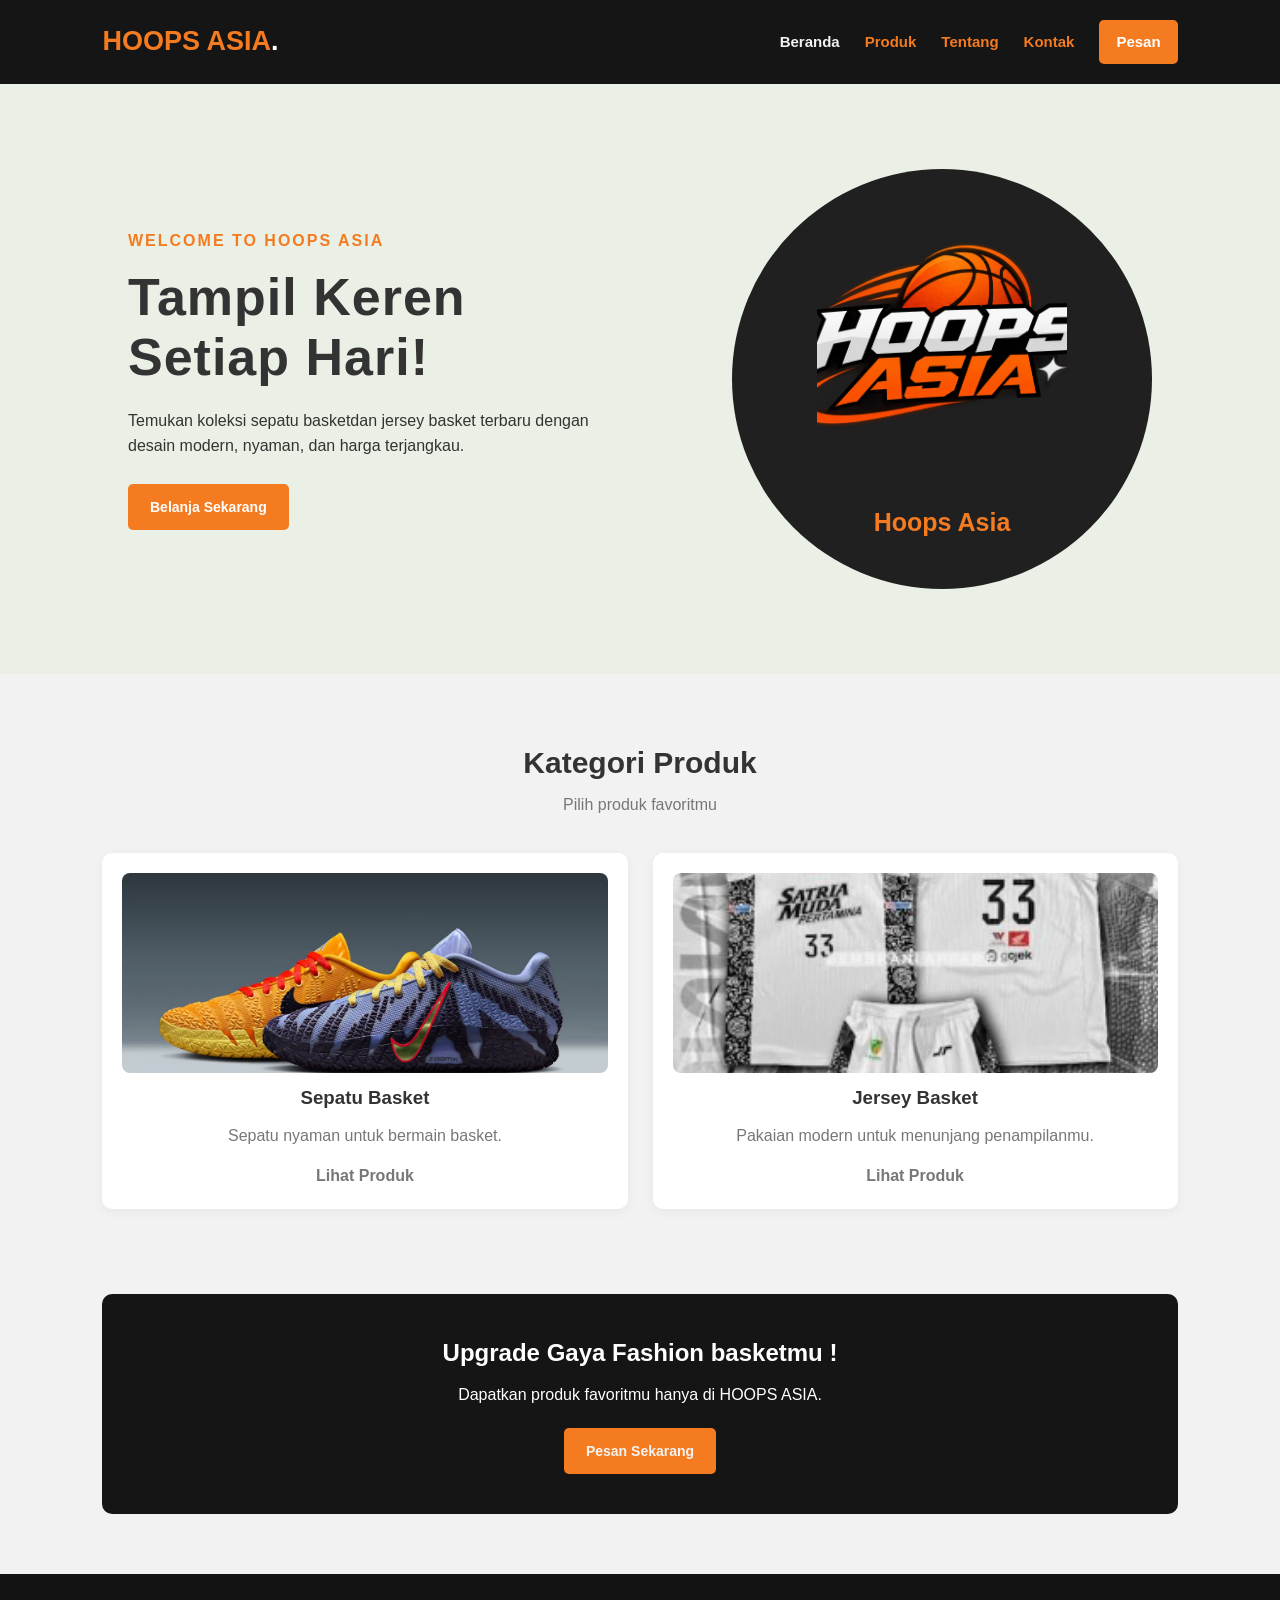
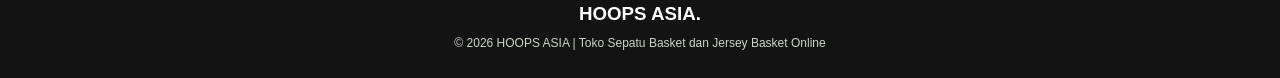
<file: index.html>
<!DOCTYPE html>
<html lang="id">
<head>
    <meta charset="UTF-8">
    <meta name="viewport" content="width=device-width, initial-scale=1.0">
    <title>HOOPS ASIA - Beranda</title>
    <link rel="stylesheet" href="style.css">
</head>
<body>

<header>
    <h2>HOOPS ASIA<span>.</span></h2>

    <nav>
        <a href="index.html" class="active">Beranda</a>
        <a href="produk.html">Produk</a>
        <a href="tentang.html">Tentang</a>
        <a href="kontak.html">Kontak</a>
        <a href="pesan.html" class="btn-nav">Pesan</a>
    </nav>
</header>

<section class="hero">

    <div class="hero-text">
        <h4>WELCOME TO HOOPS ASIA </h4>

        <h1>Tampil Keren<br>Setiap Hari!</h1>

        <p>
            Temukan koleksi sepatu basketdan jersey basket terbaru
            dengan desain modern, nyaman, dan harga terjangkau.
        </p>

        <a href="produk.html" class="btn">
            Belanja Sekarang
        </a>
    </div>

    <div class="hero-image">
        <img src="images/Hoops Asia_ Dynamic Basketball Emblem.png" alt="Koleksi Baju">
        <h3>Hoops Asia</h3>
    </div>

</section>

<section class="section">

    <h2>Kategori Produk</h2>
    <p class="subjudul">Pilih produk favoritmu</p>

    <div class="kategori">

        <div class="kategori-card">
            <img src="images/ja 3 hustle and flow.png" alt="Sepatu">
            <h3>Sepatu Basket</h3>
            <p>Sepatu nyaman untuk bermain basket.</p>
            <a href="produk.html">Lihat Produk</a>
        </div>

        <div class="kategori-card">
            <img src="images/satria muda.png" alt="Baju">
            <h3>Jersey Basket</h3>
            <p>Pakaian modern untuk menunjang penampilanmu.</p>
            <a href="produk.html">Lihat Produk</a>
        </div>

    </div>

</section>

<section class="promo">
    <h2>Upgrade Gaya Fashion basketmu !</h2>
    <p>Dapatkan produk favoritmu hanya di HOOPS ASIA.</p>
    <a href="pesan.html" class="btn btn-light">
        Pesan Sekarang
    </a>
</section>

<footer>
    <h3>HOOPS ASIA<span>.</span></h3>
    <p>© 2026 HOOPS ASIA | Toko Sepatu Basket dan Jersey Basket Online</p>
</footer>

</body>
</html>
</file>
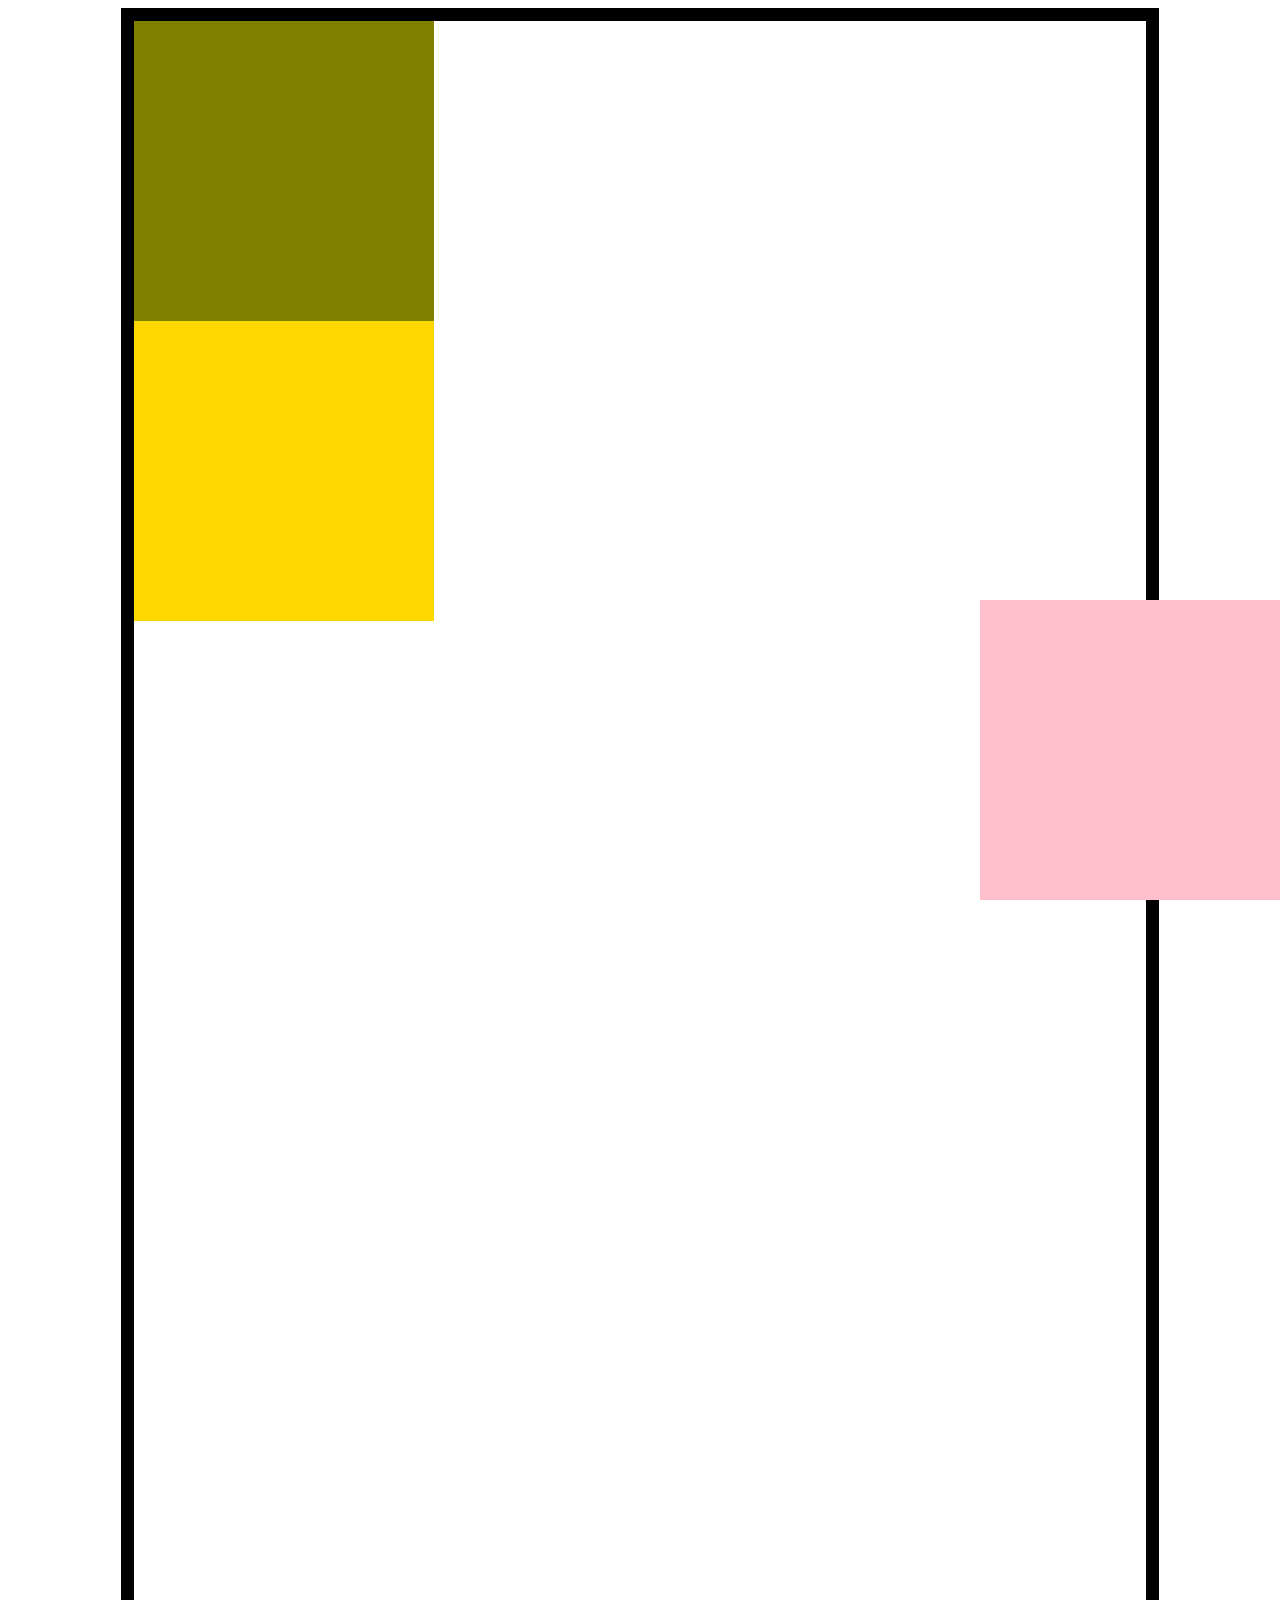
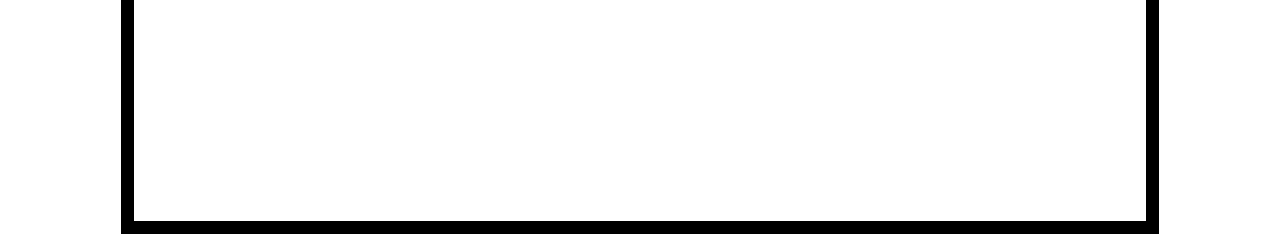
<file: ccs4.html>
<!DOCTYPE html>
<html lang="en">
<head>
    <meta charset="UTF-8">
    <meta name="viewport" content="width=device-width, initial-scale=1.0">
    <title>Document</title>
    <link rel="stylesheet" href="styleku.css">
</head>
<body>
<div class="container">
    <div class="ijo"></div>
    <div class="pink"></div>
    <div class="gold"></div>
</div>
</body>
</html>
</file>
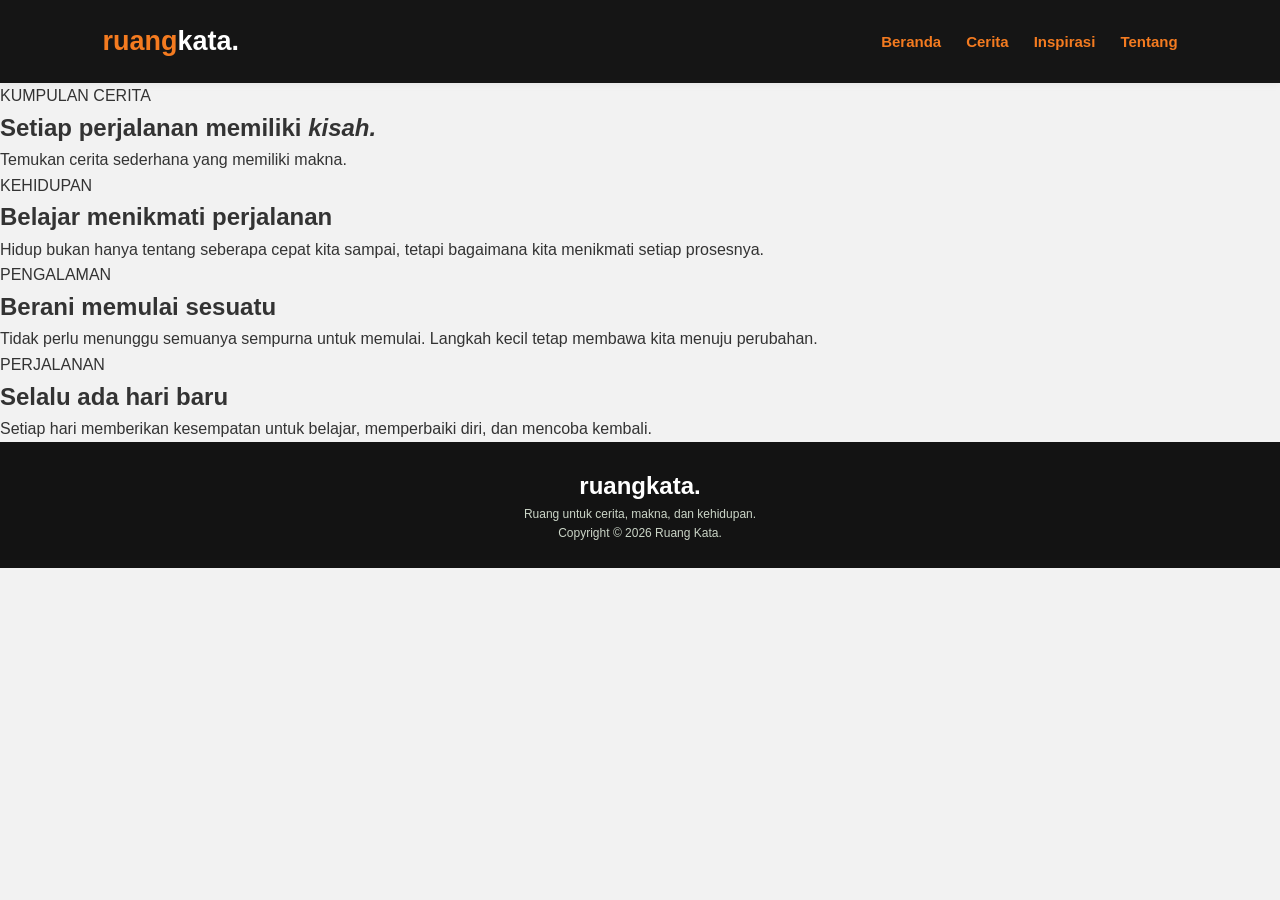
<file: cerita.html>
<!DOCTYPE html>
<html lang="id">
<head>
    <meta charset="UTF-8">
    <meta name="viewport" content="width=device-width, initial-scale=1.0">
    <title>Cerita - Ruang Kata</title>
    <link rel="stylesheet" href="style.css">
</head>
<body>

<header class="header">
    <h2>ruang<span>kata.</span></h2>

    <nav>
        <a href="index.html">Beranda</a>
        <a href="cerita.html">Cerita</a>
        <a href="inspirasi.html">Inspirasi</a>
        <a href="tentang.html">Tentang</a>
    </nav>
</header>

<main>

<section class="page-title">
    <p class="label">KUMPULAN CERITA</p>
    <h1>Setiap perjalanan memiliki <em>kisah.</em></h1>
    <p>Temukan cerita sederhana yang memiliki makna.</p>
</section>

<section class="story-section">
        <p class="label">KEHIDUPAN</p>
        <h2>Belajar menikmati perjalanan</h2>
        <p>
            Hidup bukan hanya tentang seberapa cepat
            kita sampai, tetapi bagaimana kita
            menikmati setiap prosesnya.
        </p>
        <p class="label">PENGALAMAN</p>
        <h2>Berani memulai sesuatu</h2>
        <p>
            Tidak perlu menunggu semuanya sempurna
            untuk memulai. Langkah kecil tetap
            membawa kita menuju perubahan.
        </p>
        <p class="label">PERJALANAN</p>
        <h2>Selalu ada hari baru</h2>
        <p>
            Setiap hari memberikan kesempatan
            untuk belajar, memperbaiki diri,
            dan mencoba kembali.
        </p>
</section>

</main>

<footer>
    <h2>ruang<span>kata.</span></h2>
    <p>Ruang untuk cerita, makna, dan kehidupan.</p>
    <p>Copyright &copy; 2026 Ruang Kata.</p>
</footer>

</body>
</html>
</file>
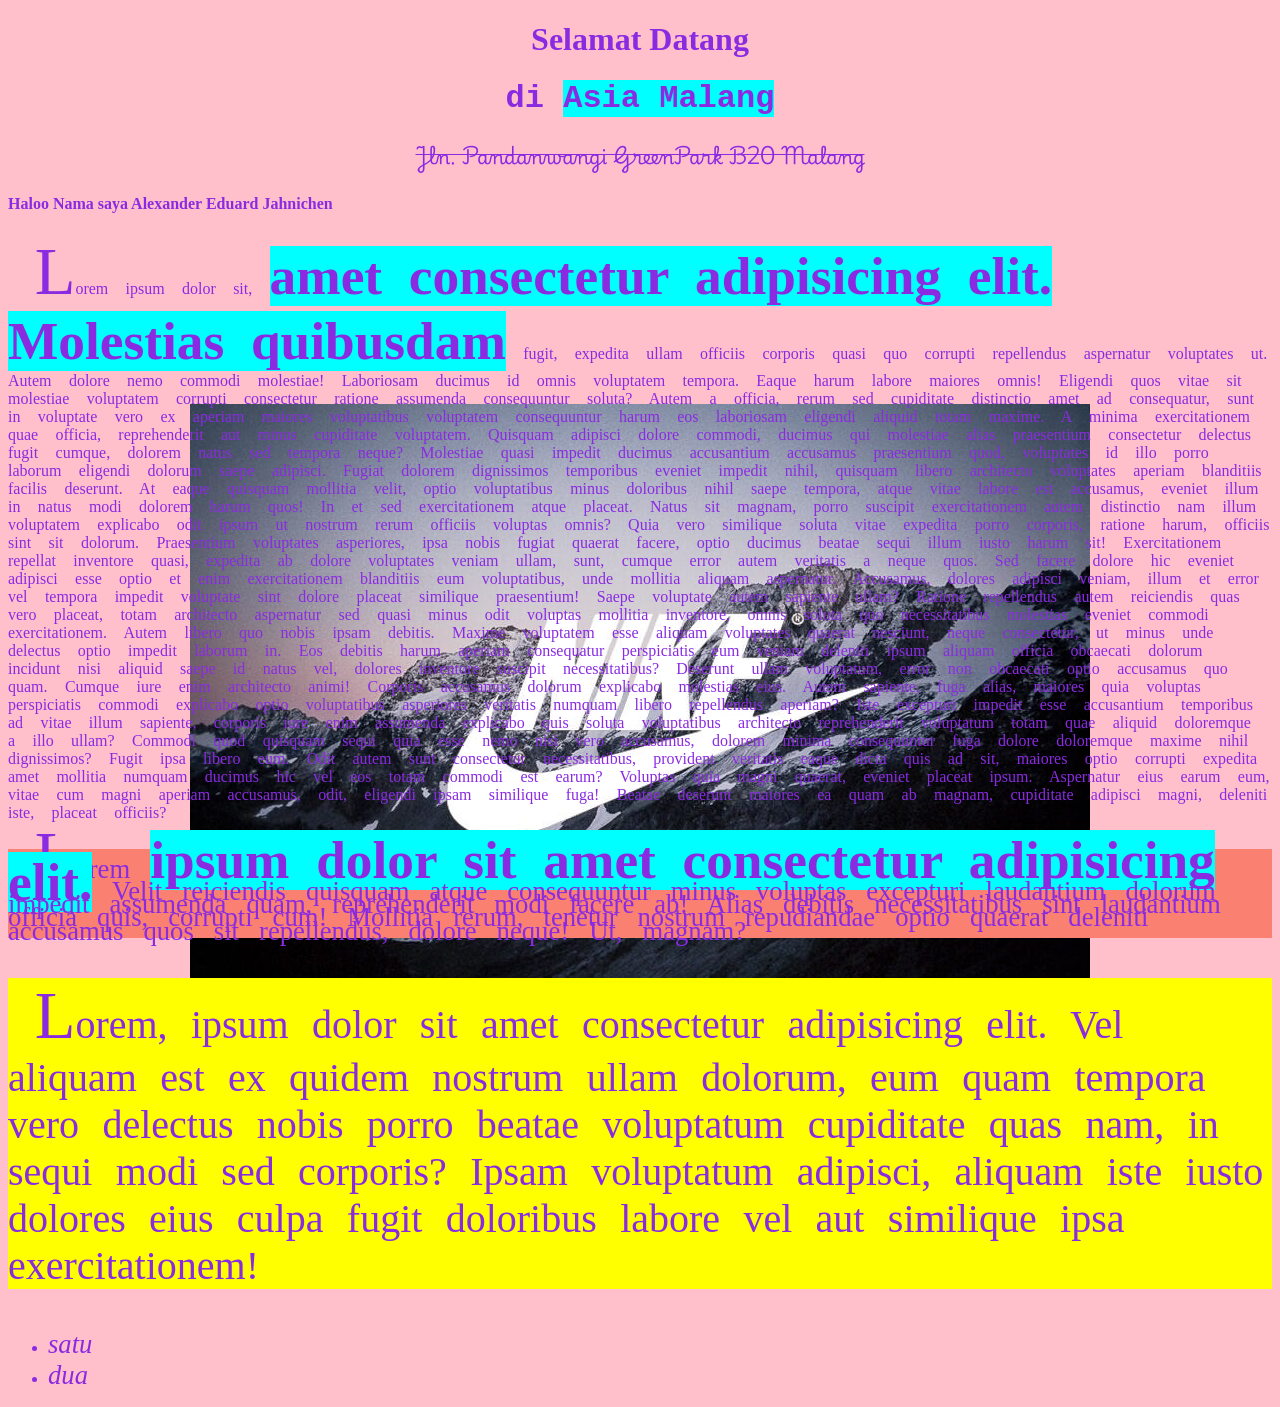
<file: css1.html>
<!DOCTYPE html>
<html lang="en">
<head>
    <meta charset="UTF-8">
    <meta name="viewport" content="width=device-width, initial-scale=1.0">
    <title>Document</title>
    <link rel="stylesheet" href="css1.css">
    <link rel="preconnect" href="https://fonts.googleapis.com">
    <link rel="preconnect" href="https://fonts.gstatic.com" crossorigin>
    <link href="https://fonts.googleapis.com/css2?family=Playwrite+IT+Trad:wght@100..400&display=swap" rel="stylesheet">
</head>
<style>
    /* css internal */
    h1,h2,h3 {font-family: 'courier new'; text-align: center;}
       * { color:blueviolet;}
       #satu { background-color: salmon; font-size: 20pt; line-height: 10pt;}
       .dua { background-color: yellow; font-size: 30pt;}
       .tiga { font-family: arial;}
       #empat {font-family: arial;}
       h1 b {background-color: aqua;}
       p b {background-color: aqua; font-size: 40pt}
       ul li i {font-size: 20pt;}
       p:hover {background-color: burlywood;}
       p::first-letter {font-family: monotype corsiva;
            font-size: 50pt;}
       p { text-indent: 20pt; text-decoration: capitalize; 
         /* letter-spacing: 10pt; */
        word-spacing: 10pt; }

        .asia {
        font-family: "Playwrite IT Trad", cursive;
        font-optical-sizing: auto;
        font-weight: bold;
        font-style: normal;
        text-decoration: line-through;
        } 
        body {
            /*background-image: url(images/);
            background-repeat: no repeat;
            background-position: center; */
            background:pink url(images/logo\ nike.jpg) center no-repeat;
            background-position: fixed;
        }
</style>
<body>
    <!-- css inline -->
    <h1 style="font-family: arial black;">Selamat Datang</h1>
    <h1>di <b>Asia Malang</b></h1>
    <h3 class="asia">Jln. Pandanwangi GreenPark B20 Malang</h3>
    <h4>Haloo Nama saya Alexander Eduard Jahnichen</h4>
    <p>Lorem ipsum dolor sit, <b>amet consectetur adipisicing elit. Molestias quibusdam</b> fugit, expedita ullam officiis corporis quasi quo corrupti repellendus aspernatur voluptates ut. Autem dolore nemo commodi molestiae! Laboriosam ducimus id omnis voluptatem tempora. Eaque harum labore maiores omnis! Eligendi quos vitae sit molestiae voluptatem corrupti consectetur ratione assumenda consequuntur soluta? Autem a officia, rerum sed cupiditate distinctio amet ad consequatur, sunt in voluptate vero ex aperiam maiores voluptatibus voluptatem consequuntur harum eos laboriosam eligendi aliquid totam maxime. A minima exercitationem quae officia, reprehenderit aut minus cupiditate voluptatem. Quisquam adipisci dolore commodi, ducimus qui molestiae alias praesentium consectetur delectus fugit cumque, dolorem natus sed tempora neque? Molestiae quasi impedit ducimus accusantium accusamus praesentium quod, voluptates id illo porro laborum eligendi dolorum saepe adipisci. Fugiat dolorem dignissimos temporibus eveniet impedit nihil, quisquam libero architecto voluptates aperiam blanditiis facilis deserunt. At eaque quisquam mollitia velit, optio voluptatibus minus doloribus nihil saepe tempora, atque vitae labore est accusamus, eveniet illum in natus modi dolorem harum quos! In et sed exercitationem atque placeat. Natus sit magnam, porro suscipit exercitationem autem distinctio nam illum voluptatem explicabo odit ipsum ut nostrum rerum officiis voluptas omnis? Quia vero similique soluta vitae expedita porro corporis, ratione harum, officiis sint sit dolorum. Praesentium voluptates asperiores, ipsa nobis fugiat quaerat facere, optio ducimus beatae sequi illum iusto harum sit! Exercitationem repellat inventore quasi, expedita ab dolore voluptates veniam ullam, sunt, cumque error autem veritatis a neque quos. Sed facere dolore hic eveniet adipisci esse optio et enim exercitationem blanditiis eum voluptatibus, unde mollitia aliquam aspernatur. Accusamus, dolores adipisci veniam, illum et error vel tempora impedit voluptate sint dolore placeat similique praesentium! Saepe voluptate autem sapiente ullam? Ratione repellendus autem reiciendis quas vero placeat, totam architecto aspernatur sed quasi minus odit voluptas mollitia inventore, omnis soluta quo necessitatibus molestias eveniet commodi exercitationem. Autem libero quo nobis ipsam debitis. Maxime voluptatem esse aliquam voluptates quaerat nesciunt, neque consectetur, ut minus unde delectus optio impedit laborum in. Eos debitis harum aperiam consequatur perspiciatis eum veniam deleniti ipsum aliquam officia obcaecati dolorum incidunt nisi aliquid saepe id natus vel, dolores inventore suscipit necessitatibus? Deserunt ullam voluptatum, error non obcaecati optio accusamus quo quam. Cumque iure enim architecto animi! Corporis accusamus dolorum explicabo molestias eius. Autem sapiente, fuga alias, maiores quia voluptas perspiciatis commodi explicabo optio voluptatibus asperiores veritatis numquam libero repellendus aperiam? Iste excepturi impedit esse accusantium temporibus ad vitae illum sapiente, corporis iure enim assumenda explicabo quis soluta voluptatibus architecto reprehenderit voluptatum totam quae aliquid doloremque a illo ullam? Commodi quod quisquam sequi quia esse nemo nisi vero accusamus, dolorem minima consequuntur fuga dolore doloremque maxime nihil dignissimos? Fugit ipsa libero eum. Odit autem sunt consectetur necessitatibus, provident veritatis eaque dicta quis ad sit, maiores optio corrupti expedita amet mollitia numquam ducimus hic vel eos totam commodi est earum? Voluptas quia magni quaerat, eveniet placeat ipsum. Aspernatur eius earum eum, vitae cum magni aperiam accusamus, odit, eligendi ipsam similique fuga! Beatae deserunt maiores ea quam ab magnam, cupiditate adipisci magni, deleniti iste, placeat officiis?</p>
    <p id="satu">Lorem <b>ipsum dolor sit amet consectetur adipisicing elit.</b> Velit reiciendis quisquam atque consequuntur minus voluptas excepturi laudantium dolorum impedit assumenda quam, reprehenderit modi facere ab! Alias debitis necessitatibus sint laudantium officia quis, corrupti cum! Mollitia rerum, tenetur nostrum repudiandae optio quaerat deleniti accusamus quos sit repellendus, dolore neque! Ut, magnam?</p>
    <p class="dua">Lorem, ipsum dolor sit amet consectetur adipisicing elit. Vel aliquam est ex quidem nostrum ullam dolorum, eum quam tempora vero delectus nobis porro beatae voluptatum cupiditate quas nam, in sequi modi sed corporis? Ipsam voluptatum adipisci, aliquam iste iusto dolores eius culpa fugit doloribus labore vel aut similique ipsa exercitationem!</p>
    <ul>
        <li><i>satu</i></li>
        <li><i>dua</i></li>
    </ul>
</body>
</html>
</file>
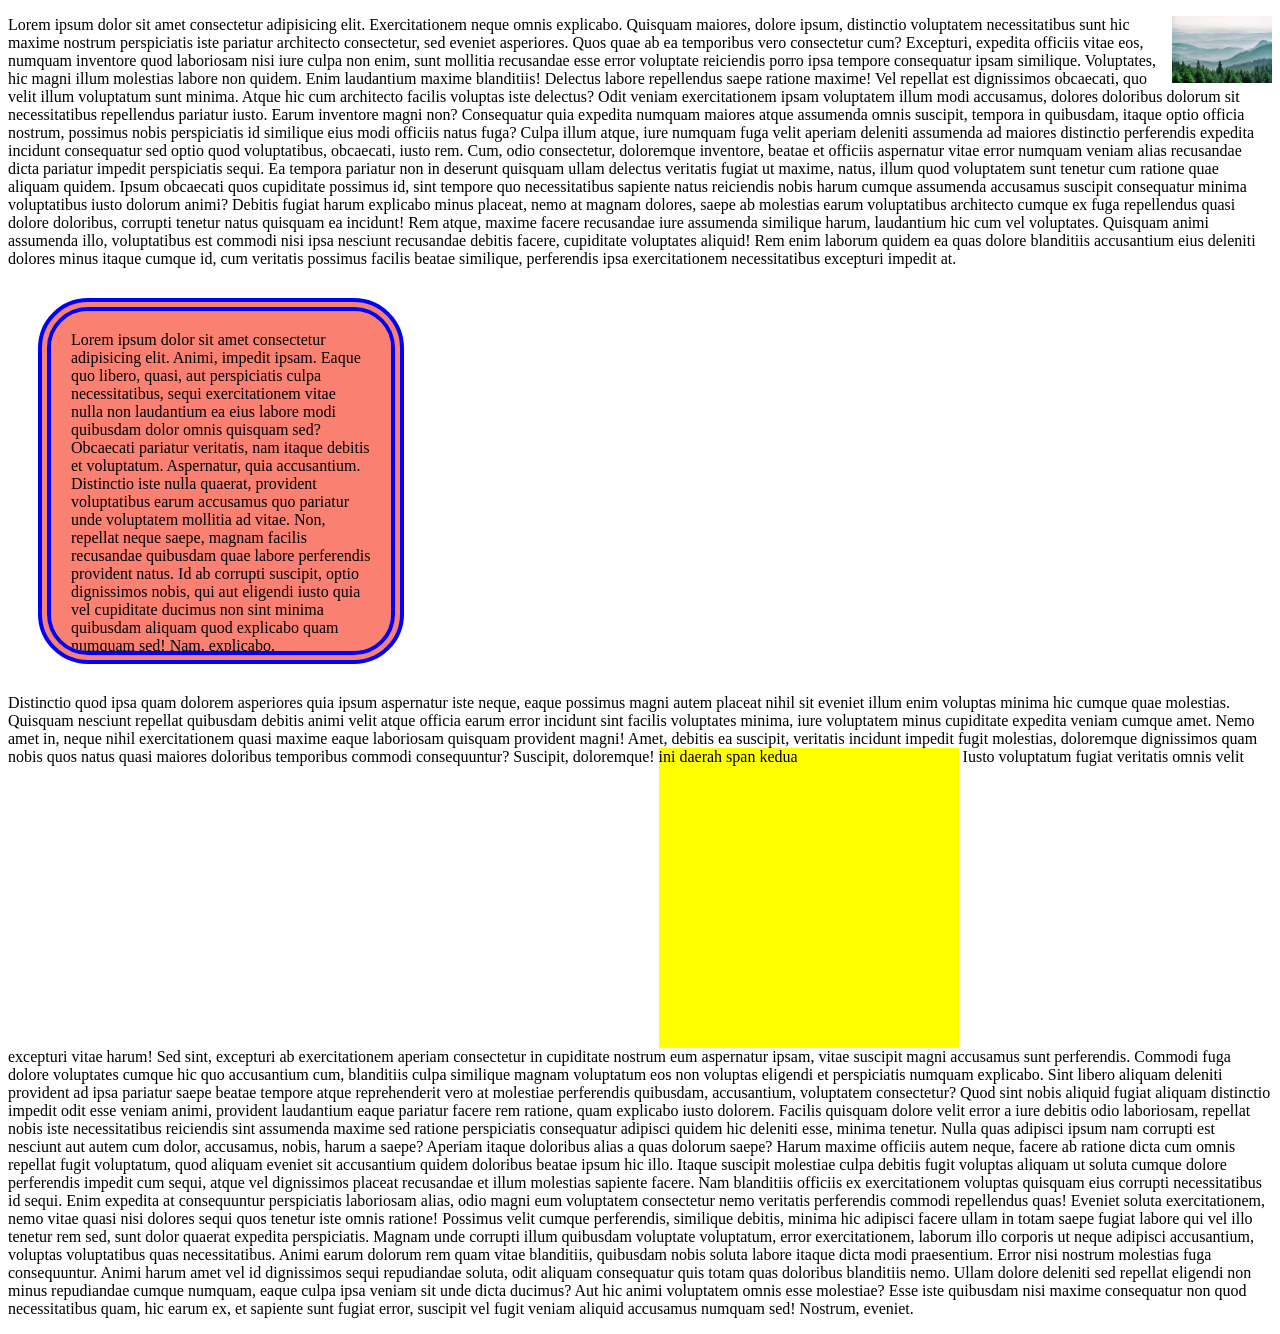
<file: css2.html>
<!DOCTYPE html>
<html lang="en">
<head>
    <meta charset="UTF-8">
    <meta name="viewport" content="width=device-width, initial-scale=1.0">
    <title>Document</title>
    <link rel="stylesheet" href="styleku.css">
</head>
<body>
    <img src="images/istockphoto-2153573059-612x612.jpg" alt="" width="100">
    <p>Lorem ipsum dolor sit amet consectetur adipisicing elit. Exercitationem neque omnis explicabo. Quisquam maiores, dolore ipsum, distinctio voluptatem necessitatibus sunt hic maxime nostrum perspiciatis iste pariatur architecto consectetur, sed eveniet asperiores. Quos quae ab ea temporibus vero consectetur cum? Excepturi, expedita officiis vitae eos, numquam inventore quod laboriosam nisi iure culpa non enim, sunt mollitia recusandae esse error voluptate reiciendis porro ipsa tempore consequatur ipsam similique. Voluptates, hic magni illum molestias labore non quidem. Enim laudantium maxime blanditiis! Delectus labore repellendus saepe ratione maxime! Vel repellat est dignissimos obcaecati, quo velit illum voluptatum sunt minima. Atque hic cum architecto facilis voluptas iste delectus? Odit veniam exercitationem ipsam voluptatem illum modi accusamus, dolores doloribus dolorum sit necessitatibus repellendus pariatur iusto. Earum inventore magni non? Consequatur quia expedita numquam maiores atque assumenda omnis suscipit, tempora in quibusdam, itaque optio officia nostrum, possimus nobis perspiciatis id similique eius modi officiis natus fuga? Culpa illum atque, iure numquam fuga velit aperiam deleniti assumenda ad maiores distinctio perferendis expedita incidunt consequatur sed optio quod voluptatibus, obcaecati, iusto rem. Cum, odio consectetur, doloremque inventore, beatae et officiis aspernatur vitae error numquam veniam alias recusandae dicta pariatur impedit perspiciatis sequi. Ea tempora pariatur non in deserunt quisquam ullam delectus veritatis fugiat ut maxime, natus, illum quod voluptatem sunt tenetur cum ratione quae aliquam quidem. Ipsum obcaecati quos cupiditate possimus id, sint tempore quo necessitatibus sapiente natus reiciendis nobis harum cumque assumenda accusamus suscipit consequatur minima voluptatibus iusto dolorum animi? Debitis fugiat harum explicabo minus placeat, nemo at magnam dolores, saepe ab molestias earum voluptatibus architecto cumque ex fuga repellendus quasi dolore doloribus, corrupti tenetur natus quisquam ea incidunt! Rem atque, maxime facere recusandae iure assumenda similique harum, laudantium hic cum vel voluptates. Quisquam animi assumenda illo, voluptatibus est commodi nisi ipsa nesciunt recusandae debitis facere, cupiditate voluptates aliquid! Rem enim laborum quidem ea quas dolore blanditiis accusantium eius deleniti dolores minus itaque cumque id, cum veritatis possimus facilis beatae similique, perferendis ipsa exercitationem necessitatibus excepturi impedit at. 
       <div class="satu">Lorem ipsum dolor sit amet consectetur adipisicing elit. Animi, impedit ipsam. Eaque quo libero, quasi, aut perspiciatis culpa necessitatibus, sequi exercitationem vitae nulla non laudantium ea eius labore modi quibusdam dolor omnis quisquam sed? Obcaecati pariatur veritatis, nam itaque debitis et voluptatum. Aspernatur, quia accusantium. Distinctio iste nulla quaerat, provident voluptatibus earum accusamus quo pariatur unde voluptatem mollitia ad vitae. Non, repellat neque saepe, magnam facilis recusandae quibusdam quae labore perferendis provident natus. Id ab corrupti suscipit, optio dignissimos nobis, qui aut eligendi iusto quia vel cupiditate ducimus non sint minima quibusdam aliquam quod explicabo quam numquam sed! Nam, explicabo.</div> 
       Distinctio quod ipsa quam dolorem asperiores quia ipsum aspernatur iste neque, eaque possimus magni autem placeat nihil sit eveniet illum enim voluptas minima hic cumque quae molestias. Quisquam nesciunt repellat quibusdam debitis animi velit atque officia earum error incidunt sint facilis voluptates minima, iure voluptatem minus cupiditate expedita veniam cumque amet. Nemo amet in, neque nihil exercitationem quasi maxime eaque laboriosam quisquam provident magni! Amet, debitis ea suscipit, veritatis incidunt impedit fugit molestias, doloremque dignissimos quam nobis quos natus quasi maiores doloribus temporibus commodi consequuntur? Suscipit, doloremque!
       <span class="dua">ini daerah span kedua</span> Iusto voluptatum fugiat veritatis omnis velit excepturi vitae harum! Sed sint, excepturi ab exercitationem aperiam consectetur in cupiditate nostrum eum aspernatur ipsam, vitae suscipit magni accusamus sunt perferendis. Commodi fuga dolore voluptates cumque hic quo accusantium cum, blanditiis culpa similique magnam voluptatum eos non voluptas eligendi et perspiciatis numquam explicabo. Sint libero aliquam deleniti provident ad ipsa pariatur saepe beatae tempore atque reprehenderit vero at molestiae perferendis quibusdam, accusantium, voluptatem consectetur? Quod sint nobis aliquid fugiat aliquam distinctio impedit odit esse veniam animi, provident laudantium eaque pariatur facere rem ratione, quam explicabo iusto dolorem. Facilis quisquam dolore velit error a iure debitis odio laboriosam, repellat nobis iste necessitatibus reiciendis sint assumenda maxime sed ratione perspiciatis consequatur adipisci quidem hic deleniti esse, minima tenetur. Nulla quas adipisci ipsum nam corrupti est nesciunt aut autem cum dolor, accusamus, nobis, harum a saepe? Aperiam itaque doloribus alias a quas dolorum saepe? Harum maxime officiis autem neque, facere ab ratione dicta cum omnis repellat fugit voluptatum, quod aliquam eveniet sit accusantium quidem doloribus beatae ipsum hic illo. Itaque suscipit molestiae culpa debitis fugit voluptas aliquam ut soluta cumque dolore perferendis impedit cum sequi, atque vel dignissimos placeat recusandae et illum molestias sapiente facere. Nam blanditiis officiis ex exercitationem voluptas quisquam eius corrupti necessitatibus id sequi. Enim expedita at consequuntur perspiciatis laboriosam alias, odio magni eum voluptatem consectetur nemo veritatis perferendis commodi repellendus quas! Eveniet soluta exercitationem, nemo vitae quasi nisi dolores sequi quos tenetur iste omnis ratione! Possimus velit cumque perferendis, similique debitis, minima hic adipisci facere ullam in totam saepe fugiat labore qui vel illo tenetur rem sed, sunt dolor quaerat expedita perspiciatis. Magnam unde corrupti illum quibusdam voluptate voluptatum, error exercitationem, laborum illo corporis ut neque adipisci accusantium, voluptas voluptatibus quas necessitatibus. Animi earum dolorum rem quam vitae blanditiis, quibusdam nobis soluta labore itaque dicta modi praesentium. Error nisi nostrum molestias fuga consequuntur. Animi harum amet vel id dignissimos sequi repudiandae soluta, odit aliquam consequatur quis totam quas doloribus blanditiis nemo. Ullam dolore deleniti sed repellat eligendi non minus repudiandae cumque numquam, eaque culpa ipsa veniam sit unde dicta ducimus? Aut hic animi voluptatem omnis esse molestiae? Esse iste quibusdam nisi maxime consequatur non quod necessitatibus quam, hic earum ex, et sapiente sunt fugiat error, suscipit vel fugit veniam aliquid accusamus numquam sed! Nostrum, eveniet.</p>
</body>
</html>
</file>
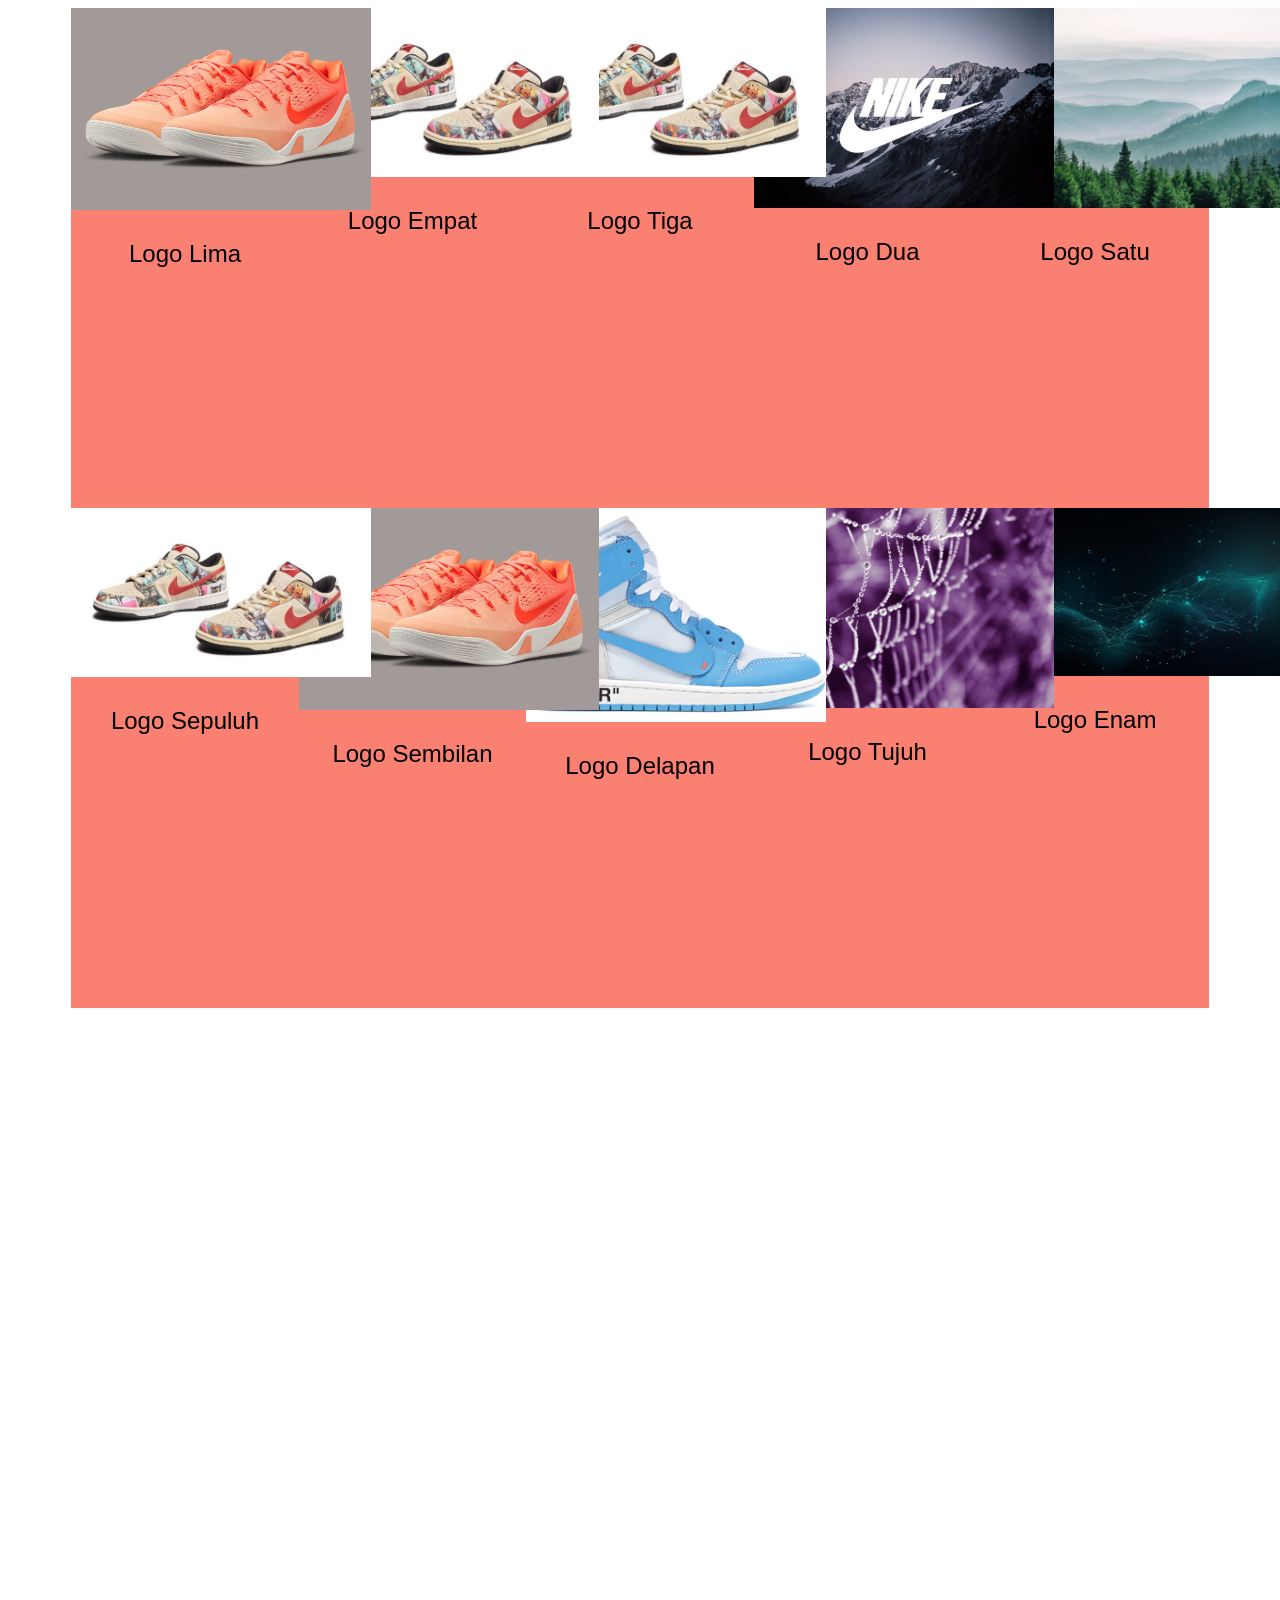
<file: css3.html>
<!DOCTYPE html>
<html lang="en">
<head>
    <meta charset="UTF-8">
    <meta name="viewport" content="width=device-width, initial-scale=1.0">
    <title>Document</title>
</head>
<style>
    .kotak {width :20%; height:500px; background-color: salmon; font:18pt arial; 
    text-align:center; float:right;}
    .container {width:90%; height:1800px; margin:0 auto;}
</style>
<body>
    <div class="container">
        <div class="kotak"><img src="images/istockphoto-2153573059-612x612.jpg" alt="ini logo satu" width="300"><p>Logo Satu</p></div>
        <div class="kotak"><img src="images/logo nike.jpg" alt="ini logo dua" width="300"><p>Logo Dua</p></div>
        <div class="kotak"><img src="images/nike-dunk-sb-low-paris_169.jpeg" alt="ini logo tiga" width="300"><p>Logo Tiga</p></div>
        <div class="kotak"><img src="images/nike-dunk-sb-low-paris_169.jpeg" alt="ini logo empat" width="300"><p>Logo Empat</p></div>
        <div class="kotak"><img src="images/nike-kobe-9-elite-em-protro-wnba-im6119-800-4.webp" alt="ini logo lima" width="300"><p>Logo Lima</p></div>
        <div class="kotak"><img src="images/pngtree-website-technology-line-dark-background-image_2344719.jpg" alt="ini logo enam" width="300"><p>Logo Enam</p></div>
        <div class="kotak"><img src="images/web-3876081_1280.jpg" alt="ini logo tujuh" width="300"><p>Logo Tujuh</p></div>
        <div class="kotak"><img src="images/Air-Jordan-1-Retro-High-Off-White-University-Blue-Product.avif" alt="ini logo delapan" width="300"><p>Logo Delapan</p></div>
        <div class="kotak"><img src="images/nike-kobe-9-elite-em-protro-wnba-im6119-800-4.webp" alt="ini logo sembilan" width="300"><p>Logo Sembilan</p></div>
        <div class="kotak"><img src="images/nike-dunk-sb-low-paris_169.jpeg" alt="ini logo sepuluh" width="300"><p>Logo Sepuluh</p></div>
    </div>
</body>
</html>
</file>
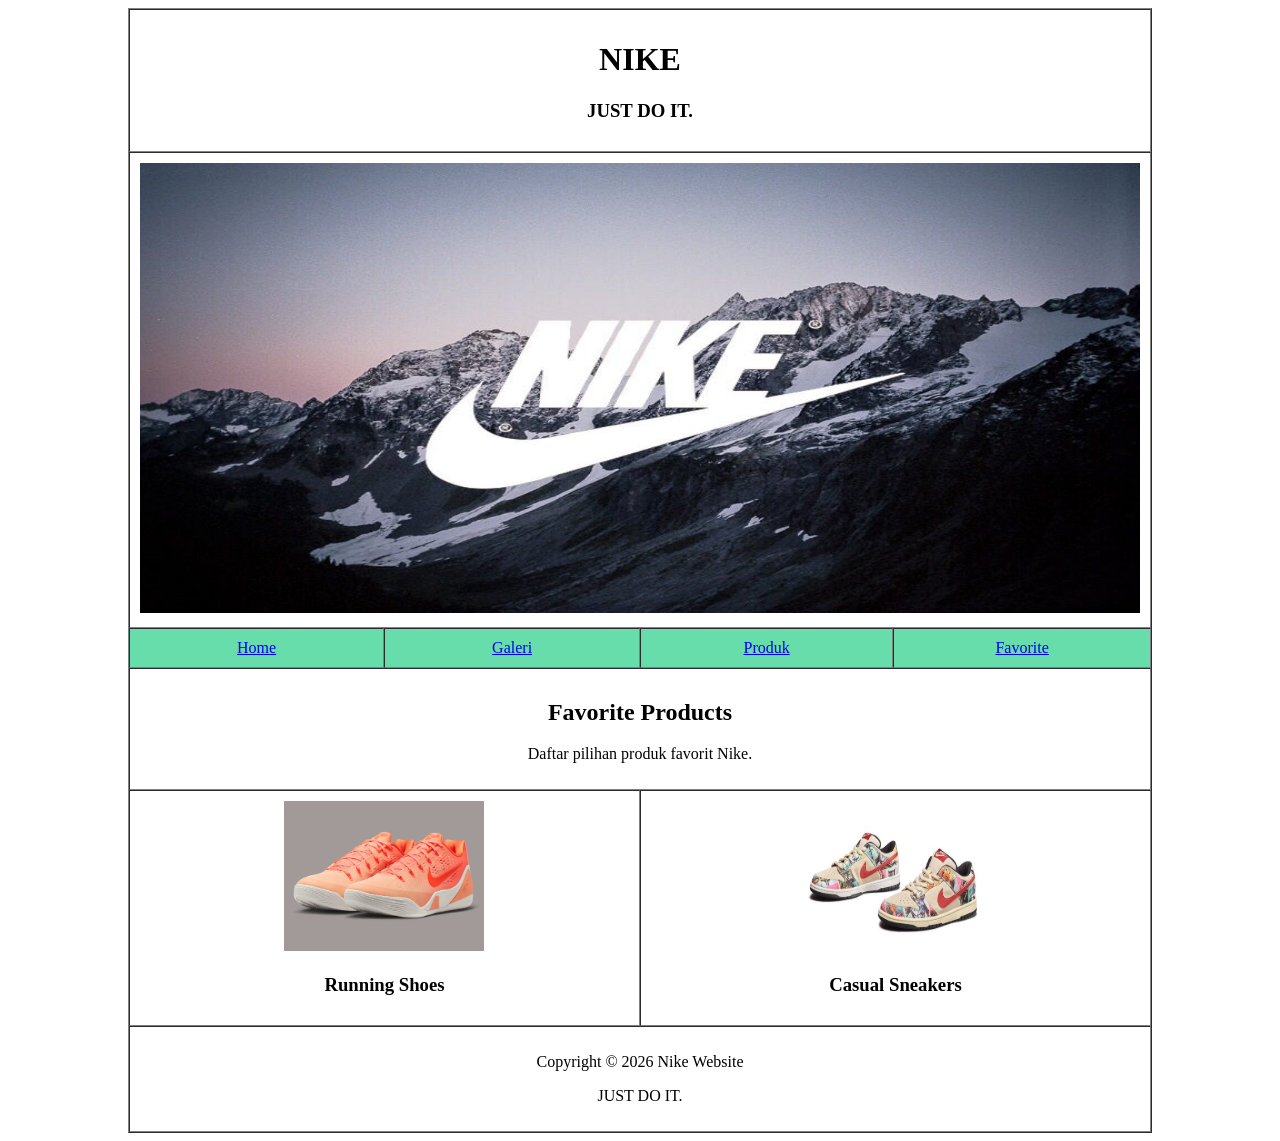
<file: favorite.html>
<!DOCTYPE html>
<html lang="id">
<head>
    <meta charset="UTF-8">
    <title>Nike - Favorite</title>
</head>
<body>

<table border="1" width="900" align="center"
       cellpadding="10" cellspacing="0">

    <tr>
        <td colspan="4" align="center">
            <h1>NIKE</h1>
            <h3>JUST DO IT.</h3>
        </td>
    </tr>

    <tr>
        <td colspan="4" align="center">
            <img src="images/logo nike.jpg"
                 alt="Banner Nike"
                 width="1000" height="450">
        </td>
    </tr>

    <tr align="center">
        <td width="100%"bgcolor="#66DDAA"><a href="utama.html">Home</a></td>
        <td width="100%"bgcolor="#66DDAA"><a href="galeri.html">Galeri</a></td>
        <td width="100%"bgcolor="#66DDAA"><a href="produk.html">Produk</a></td>
        <td width="100%"bgcolor="#66DDAA"><a href="favorite.html">Favorite</a></td>
    </tr>

    <tr>
        <td colspan="4" align="center">
            <h2>Favorite Products</h2>
            <p>Daftar pilihan produk favorit Nike.</p>
        </td>
    </tr>

    <tr align="center">
        <td colspan="2">
            <img src="images/nike-kobe-9-elite-em-protro-wnba-im6119-800-4.webp"
                 alt="Running shoes"
                 width="200" height="150">
            <h3>Running Shoes</h3>
        </td>

        <td colspan="2">
            <img src="images/nike-dunk-sb-low-paris_169.jpeg"
                 alt="Casual sneakers"
                 width="200" height="150">
            <h3>Casual Sneakers</h3>
        </td>
    </tr>

    <tr>
        <td colspan="4" align="center">
            <p>Copyright &copy; 2026 Nike Website</p>
            <p>JUST DO IT.</p>
        </td>
    </tr>

</table>

</body>
</html>
</file>
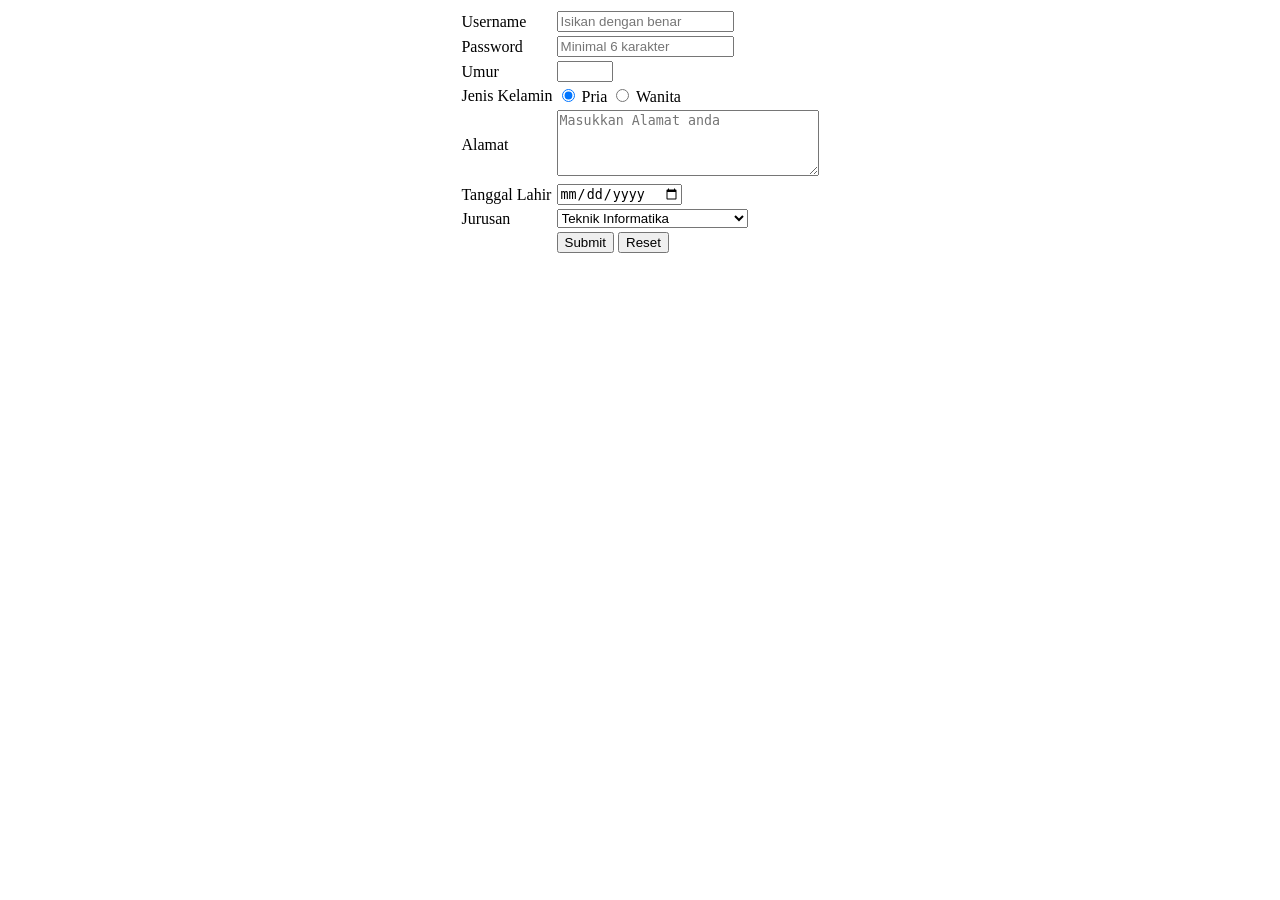
<file: form.html>
<!DOCTYPE html>
<html lang="en">
<head>
    <meta charset="UTF-8">
    <meta name="viewport" content="width=device-width, initial-scale=1.0">
    <title>Form</title>
</head>
<body>
    <form action="" method="post">
        <table align="center">
            <tr>
                <td>Username</td>
                <td><input type="text" name="txtuser" id="" placeholder="Isikan dengan benar"
                    pattern="[A-Za-z]+"></td>
            </tr>
            <tr>
                <td>Password</td>
                <td><input type="password" name="txtpass" id="" placeholder="Minimal 6 karakter"
                    pattern="[A-Za-z0-9]+[6,15]"></td>
            </tr>
            <tr>
                <td>Umur</td>
                <td><input type="number" name="txtumur" id="" min="18" max="100"></td>
            </tr>
            <tr>
                <td>Jenis Kelamin</td>
                <td><input type="radio" name="jkel" id="" checked value="P"> Pria 
                    <input type="radio" name="jkel" id="" value="W"> Wanita</td>
            </tr>
            <tr>
                <td>Alamat</td>
                <td><textarea name="txtalm" id="" rows="4" cols="30" placeholder="Masukkan Alamat anda"></textarea></td>
            </tr>
            <tr>
                <td>Tanggal Lahir</td>
                <td><input type="date" name="" id=""></td>
            </tr>
            <tr>
                <td>Jurusan</td>
                <td><select name="txtjur" id="" placeholder="Pilih Jurusan">
                    <optgroup label="FTD">
                        <option value="TI">Teknik Informatika</option>
                        <option value="SK">Sistem Komputer</option>
                        <option value="DKV">Desain Komunikasi Visual</option>
                    </optgroup>
                    <optgroup label="FEB">
                        <option value="Ak">Akuntansi</option>
                        <option value="MAN">Manajemen</option>
                    </optgroup>
                </select></td>
            </tr>
            <tr>
                <td></td>
                <td><input type="submit" value="Submit" name="cmdkirim">
                    <input type="reset" value="Reset" name="cmdbatal"></td>
            </tr>
        </table>
    </form>
</body>
</html>
</file>
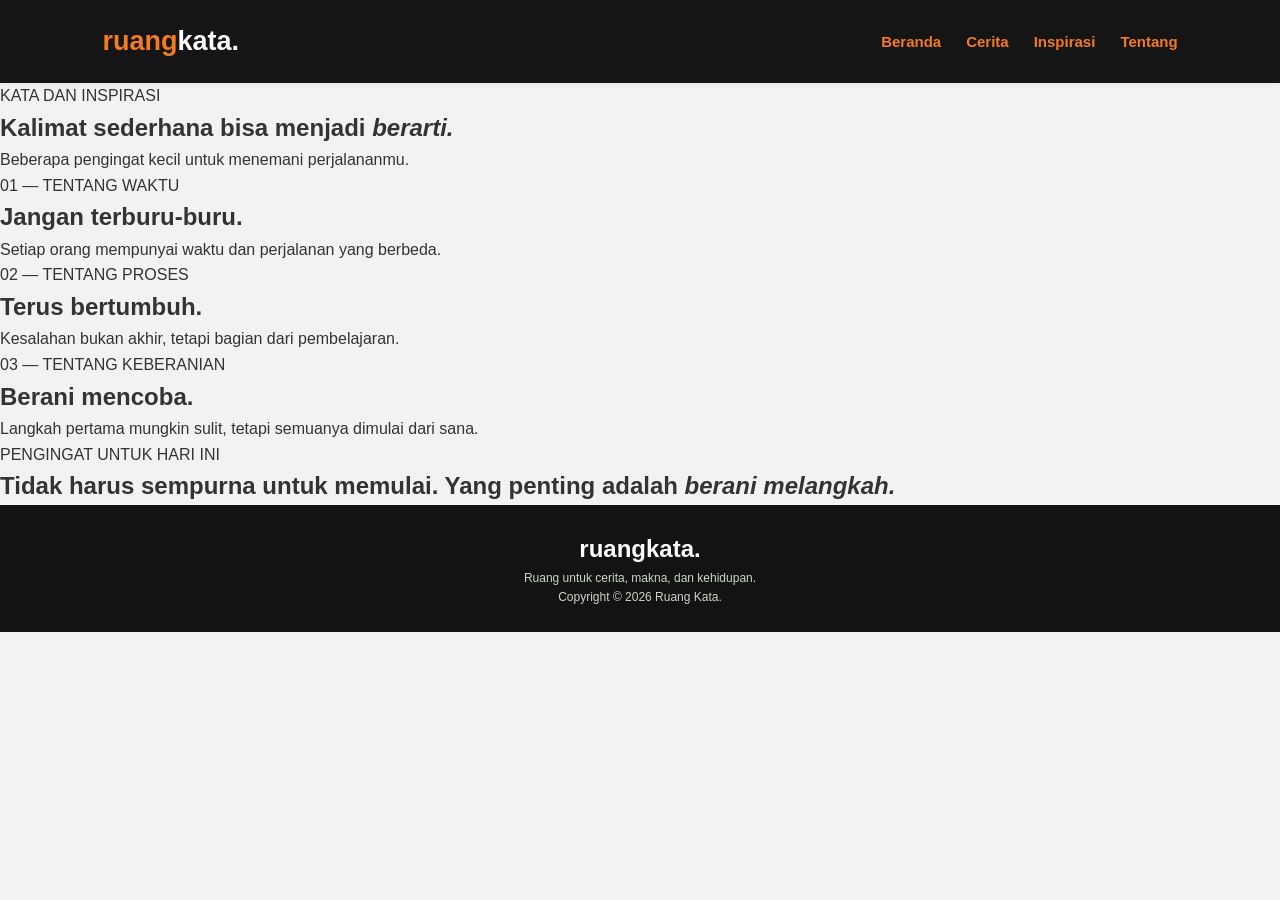
<file: inspirasi.html>
<!DOCTYPE html>
<html lang="id">
<head>
    <meta charset="UTF-8">
    <meta name="viewport" content="width=device-width, initial-scale=1.0">
    <title>Inspirasi - Ruang Kata</title>
    <link rel="stylesheet" href="style.css">
</head>
<body>

<header class="header">
    <h2>ruang<span>kata.</span></h2>

    <nav>
        <a href="index.html">Beranda</a>
        <a href="cerita.html">Cerita</a>
        <a href="inspirasi.html">Inspirasi</a>
        <a href="tentang.html">Tentang</a>
    </nav>
</header>

<main>

<section class="page-title">
    <p class="label">KATA DAN INSPIRASI</p>
    <h1>Kalimat sederhana bisa menjadi <em>berarti.</em></h1>
    <p>Beberapa pengingat kecil untuk menemani perjalananmu.</p>
</section>

<section class="inspiration-grid">

    <div class="inspiration yellow">
        <p>01 — TENTANG WAKTU</p>
        <h2>Jangan terburu-buru.</h2>
        <p>
            Setiap orang mempunyai waktu
            dan perjalanan yang berbeda.
        </p>
    </div>

    <div class="inspiration red">
        <p>02 — TENTANG PROSES</p>
        <h2>Terus bertumbuh.</h2>
        <p>
            Kesalahan bukan akhir,
            tetapi bagian dari pembelajaran.
        </p>
    </div>

    <div class="inspiration green">
        <p>03 — TENTANG KEBERANIAN</p>
        <h2>Berani mencoba.</h2>
        <p>
            Langkah pertama mungkin sulit,
            tetapi semuanya dimulai dari sana.
        </p>
    </div>

</section>

<section class="quote">
    <p>PENGINGAT UNTUK HARI INI</p>
    <h2>
        Tidak harus sempurna untuk memulai.
        Yang penting adalah
        <em>berani melangkah.</em>
    </h2>
</section>

</main>

<footer>
    <h2>ruang<span>kata.</span></h2>
    <p>Ruang untuk cerita, makna, dan kehidupan.</p>
    <p>Copyright &copy; 2026 Ruang Kata.</p>
</footer>

</body>
</html>
</file>
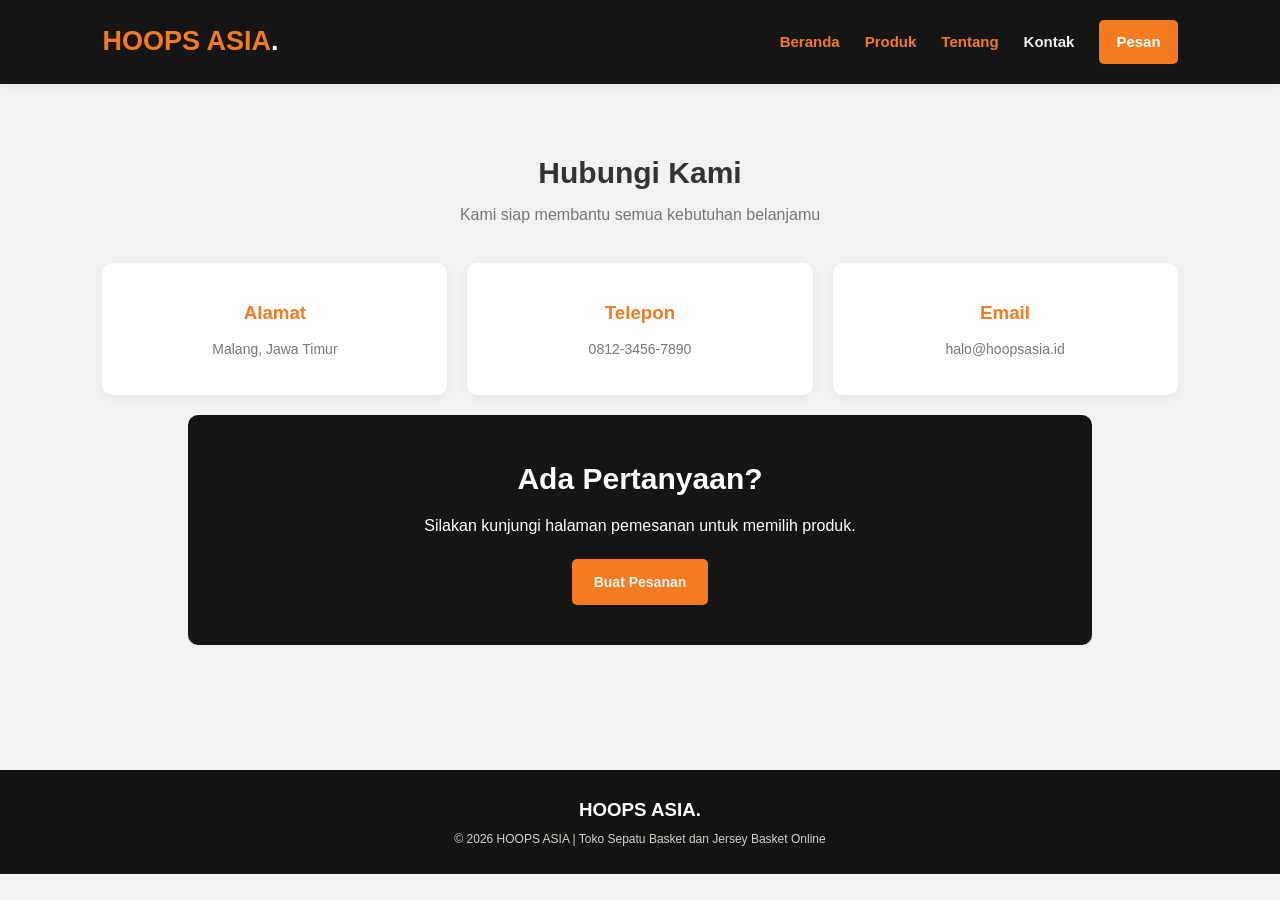
<file: kontak.html>
<!DOCTYPE html>
<html lang="id">
<head>
    <meta charset="UTF-8">
    <meta name="viewport" content="width=device-width, initial-scale=1.0">
    <title>HOOPS ASIA - Kontak</title>
    <link rel="stylesheet" href="style.css">
</head>
<body>

<header>
    <h2>HOOPS ASIA<span>.</span></h2>

    <nav>
        <a href="index.html">Beranda</a>
        <a href="produk.html">Produk</a>
        <a href="tentang.html">Tentang</a>
        <a href="kontak.html" class="active">Kontak</a>
        <a href="pesan.html" class="btn-nav">Pesan</a>
    </nav>
</header>

<section class="section">

    <h2>Hubungi Kami</h2>
    <p class="subjudul">
        Kami siap membantu semua kebutuhan belanjamu
    </p>

    <div class="kontak-container">

        <div class="kontak-card">
            <h3>Alamat</h3>
            <p>Malang, Jawa Timur</p>
        </div>

        <div class="kontak-card">
            <h3>Telepon</h3>
            <p>0812-3456-7890</p>
        </div>

        <div class="kontak-card">
            <h3>Email</h3>
            <p>halo@hoopsasia.id</p>
        </div>

    </div>

    <div class="promo">
        <h2>Ada Pertanyaan?</h2>
        <p>
            Silakan kunjungi halaman pemesanan
            untuk memilih produk.
        </p>
        <a href="pesan.html" class="btn btn-light">
            Buat Pesanan
        </a>
    </div>

</section>

<footer>
    <h3>HOOPS ASIA<span>.</span></h3>
    <p>© 2026 HOOPS ASIA | Toko Sepatu Basket dan Jersey Basket Online</p>
</footer>

</body>
</html>
</file>
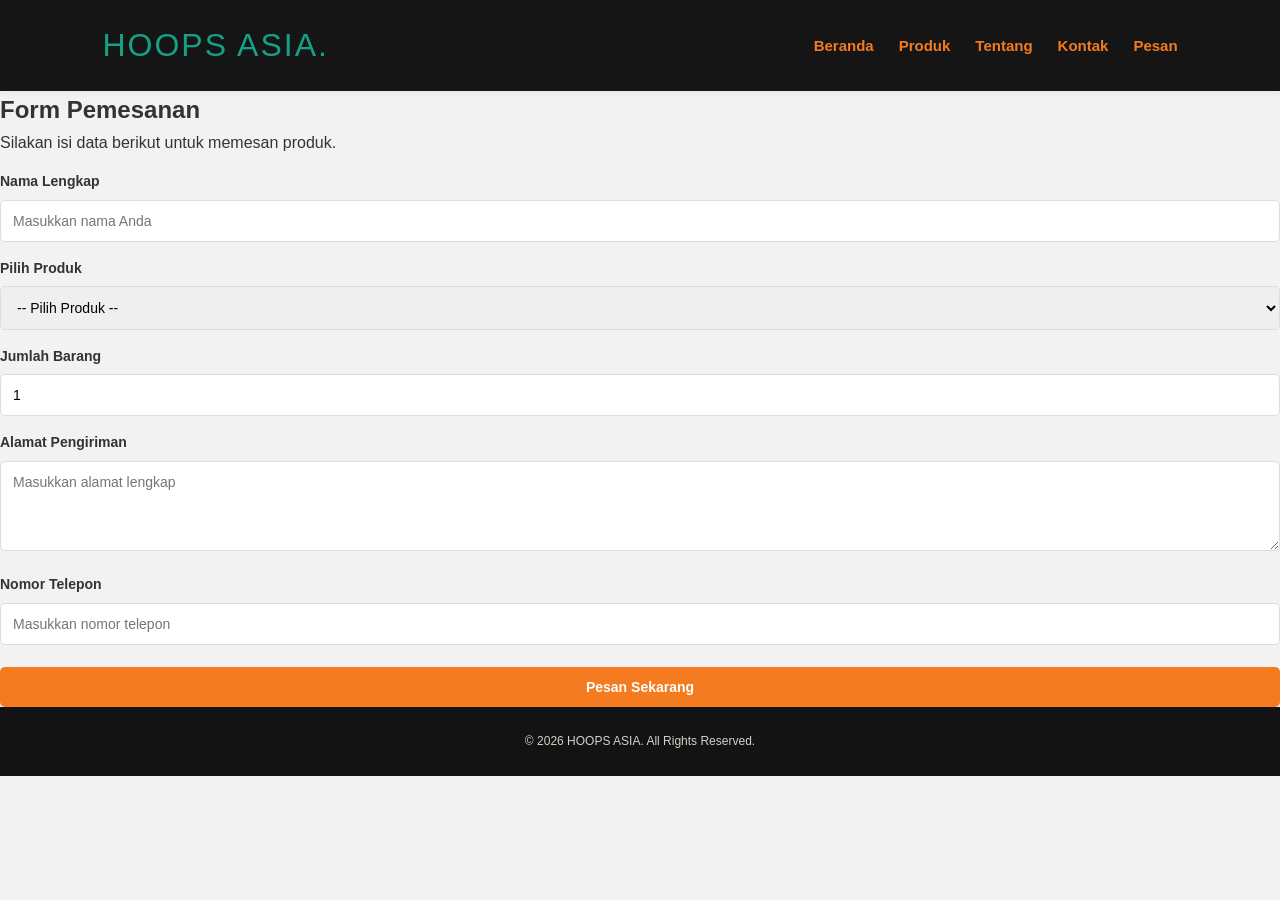
<file: pesan.html>
<!DOCTYPE html>
<html lang="id">
<head>
    <meta charset="UTF-8">
    <meta name="viewport" content="width=device-width, initial-scale=1.0">
    <title>Pemesanan | HOOPS ASIA</title>
    <link rel="stylesheet" href="style.css">
</head>
<body>

<header class="site-header">
    <a class="logo" href="index.html">HOOPS ASIA<span>.</span></a>
    <nav>
        <a href="index.html">Beranda</a>
        <a href="produk.html">Produk</a>
        <a href="tentang.html">Tentang</a>
        <a href="kontak.html">Kontak</a>
        <a href="pesan.html">Pesan</a>
    </nav>
</header>

<main class="container">
    <section class="form-section">
        <h1>Form Pemesanan</h1>
        <p>Silakan isi data berikut untuk memesan produk.</p>

        <form id="formPesanan">
            <label for="nama">Nama Lengkap</label>
            <input type="text" id="nama" placeholder="Masukkan nama Anda" required>

            <label for="produk">Pilih Produk</label>
            <select id="produk" required>
                <option value="">-- Pilih Produk --</option>
                <option value="Sneakers Putih">Kobe 9 Low Proto - Orange Frost</option>
                <option value="Running Shoes">Kobe 5 Proto Deep Royal Blue</option>
                <option value="Casual Shoes">JA 3 Hustle & Flow</option>
                <option value="Kaos Polos">Jersey Basket Pelita Jaya</option>
                <option value="Hoodie">Jersey Basket Satria Muda Pertamina</option>
                <option value="Kemeja Casual">Jersey Basket Dewa United Banten</option>
            </select>

            <label for="jumlah">Jumlah Barang</label>
            <input type="number" id="jumlah" min="1" value="1" required>

            <label for="alamat">Alamat Pengiriman</label>
            <textarea id="alamat" rows="4" placeholder="Masukkan alamat lengkap" required></textarea>

            <label for="telepon">Nomor Telepon</label>
            <input type="tel" id="telepon" placeholder="Masukkan nomor telepon" required>

            <button type="submit" class="btn">Pesan Sekarang</button>
        </form>

        <div id="pesanBerhasil" class="success-message" hidden>
            <h2>Pesanan Berhasil!</h2>
            <p id="detailPesanan"></p>
            <strong>Terima kasih telah berbelanja di HOOPS ASIA.</strong>
        </div>
    </section>
</main>

<footer>
    <p>&copy; 2026 HOOPS ASIA. All Rights Reserved.</p>
</footer>

<script>
    const form = document.getElementById("formPesanan");
    const pesanBerhasil = document.getElementById("pesanBerhasil");
    const detailPesanan = document.getElementById("detailPesanan");

    form.addEventListener("submit", function(event) {
        event.preventDefault();

        const nama = document.getElementById("nama").value;
        const produk = document.getElementById("produk").value;
        const jumlah = document.getElementById("jumlah").value;
        const alamat = document.getElementById("alamat").value;
        const telepon = document.getElementById("telepon").value;

        detailPesanan.innerHTML =
            "Nama: " + nama + "<br>" +
            "Produk: " + produk + "<br>" +
            "Jumlah: " + jumlah + " barang<br>" +
            "Alamat: " + alamat + "<br>" +
            "Nomor Telepon: " + telepon;

        form.hidden = true;
        pesanBerhasil.hidden = false;
    });
</script>

</body>
</html>
</file>
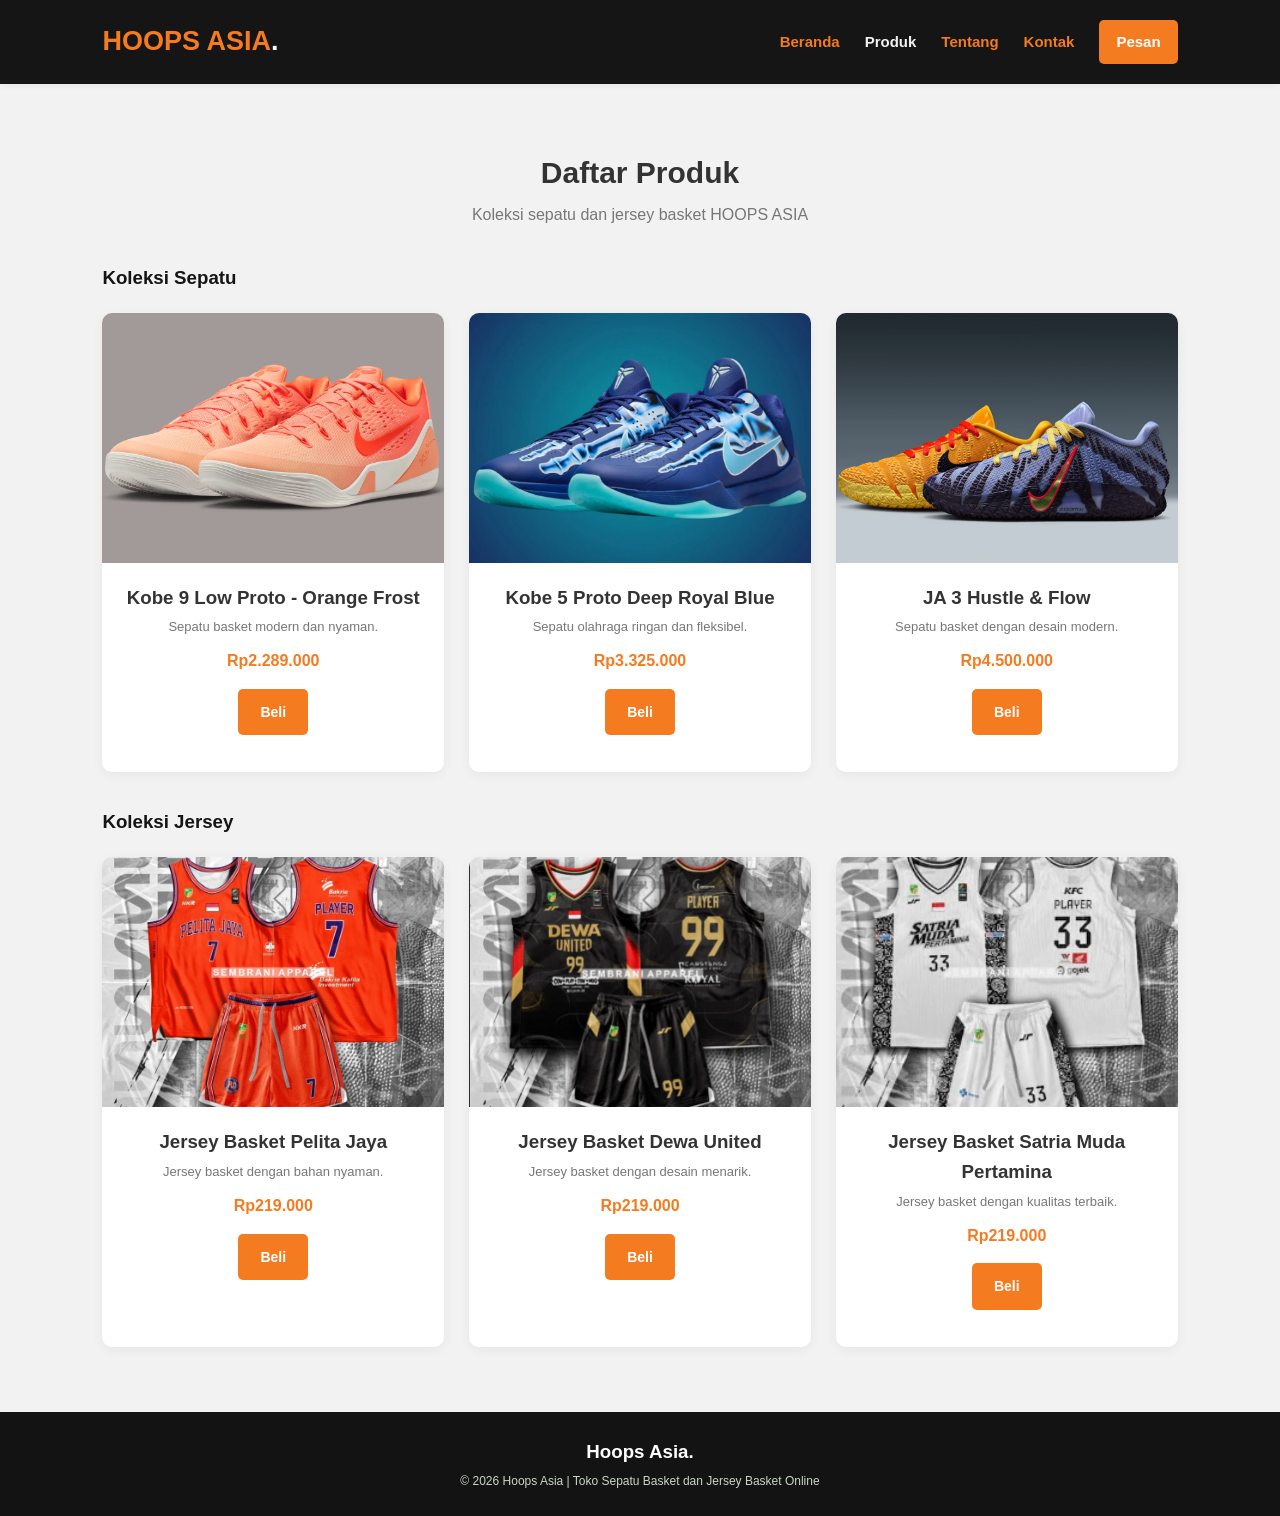
<file: produk.html>
<!DOCTYPE html>
<html lang="id">
<head>
    <meta charset="UTF-8">
    <meta name="viewport" content="width=device-width, initial-scale=1.0">
    <title>HOOPS ASIA - Produk</title>
    <link rel="stylesheet" href="style.css">
</head>
<body>

<header>
    <h2>HOOPS ASIA<span>.</span></h2>

    <nav>
        <a href="index.html">Beranda</a>
        <a href="produk.html" class="active">Produk</a>
        <a href="tentang.html">Tentang</a>
        <a href="kontak.html">Kontak</a>
        <a href="pesan.html" class="btn-nav">Pesan</a>
    </nav>
</header>

<section class="section">

    <h2>Daftar Produk</h2>
    <p class="subjudul">
        Koleksi sepatu dan jersey basket HOOPS ASIA
    </p>

    <h3 class="kategori-title">Koleksi Sepatu</h3>

    <div class="produk-container">

        <div class="produk-card">
            <img src="images/nike-kobe-9-elite-em-protro-wnba-im6119-800-4.webp" alt="Kobe 9 Low Proto - Orange Frost">
            <div class="produk-info">
                <h3>Kobe 9 Low Proto - Orange Frost</h3>
                <p>Sepatu basket modern dan nyaman.</p>
                <h4>Rp2.289.000</h4>
                <a href="pesan.html" class="btn">Beli</a>
            </div>
        </div>

        <div class="produk-card">
            <img src="images/nike-kobe-5-protro-x-ray-HJ4303-400-release-info-1024x725.webp" alt="Kobe 5 Proto Deep Royal Blue">
            <div class="produk-info">
                <h3>Kobe 5 Proto Deep Royal Blue</h3>
                <p>Sepatu olahraga ringan dan fleksibel.</p>
                <h4>Rp3.325.000</h4>
                <a href="pesan.html" class="btn">Beli</a>
            </div>
        </div>

        <div class="produk-card">
            <img src="images/ja 3 hustle and flow.png" alt="JA 3 Hustle & Flow">
            <div class="produk-info">
                <h3>JA 3 Hustle & Flow</h3>
                <p>Sepatu basket dengan desain modern.</p>
                <h4>Rp4.500.000</h4>
                <a href="pesan.html" class="btn">Beli</a>
            </div>
        </div>

    </div>

    <h3 class="kategori-title">Koleksi Jersey</h3>

    <div class="produk-container">

        <div class="produk-card">
            <img src="images/pelita jaya.png" alt="Jersey Basket Pelita Jaya">
            <div class="produk-info">
                <h3>Jersey Basket Pelita Jaya</h3>
                <p>Jersey basket dengan bahan nyaman.</p>
                <h4>Rp219.000</h4>
                <a href="pesan.html" class="btn">Beli</a>
            </div>
        </div>

        <div class="produk-card">
            <img src="images/dewa united.png" alt="Jersey Basket Dewa United">
            <div class="produk-info">
                <h3>Jersey Basket Dewa United</h3>
                <p>Jersey basket dengan desain menarik.</p>
                <h4>Rp219.000</h4>
                <a href="pesan.html" class="btn">Beli</a>
            </div>
        </div>

        <div class="produk-card">
            <img src="images/satria muda.png" alt="Jersey Basket Satria Muda Pertamina">
            <div class="produk-info">
                <h3>Jersey Basket Satria Muda Pertamina</h3>
                <p>Jersey basket dengan kualitas terbaik.</p>
                <h4>Rp219.000</h4>
                <a href="pesan.html" class="btn">Beli</a>
            </div>
        </div>

    </div>

</section>

<footer>
    <h3>Hoops Asia<span>.</span></h3>
    <p>© 2026 Hoops Asia | Toko Sepatu Basket dan Jersey Basket Online</p>
</footer>

</body>
</html>
</file>
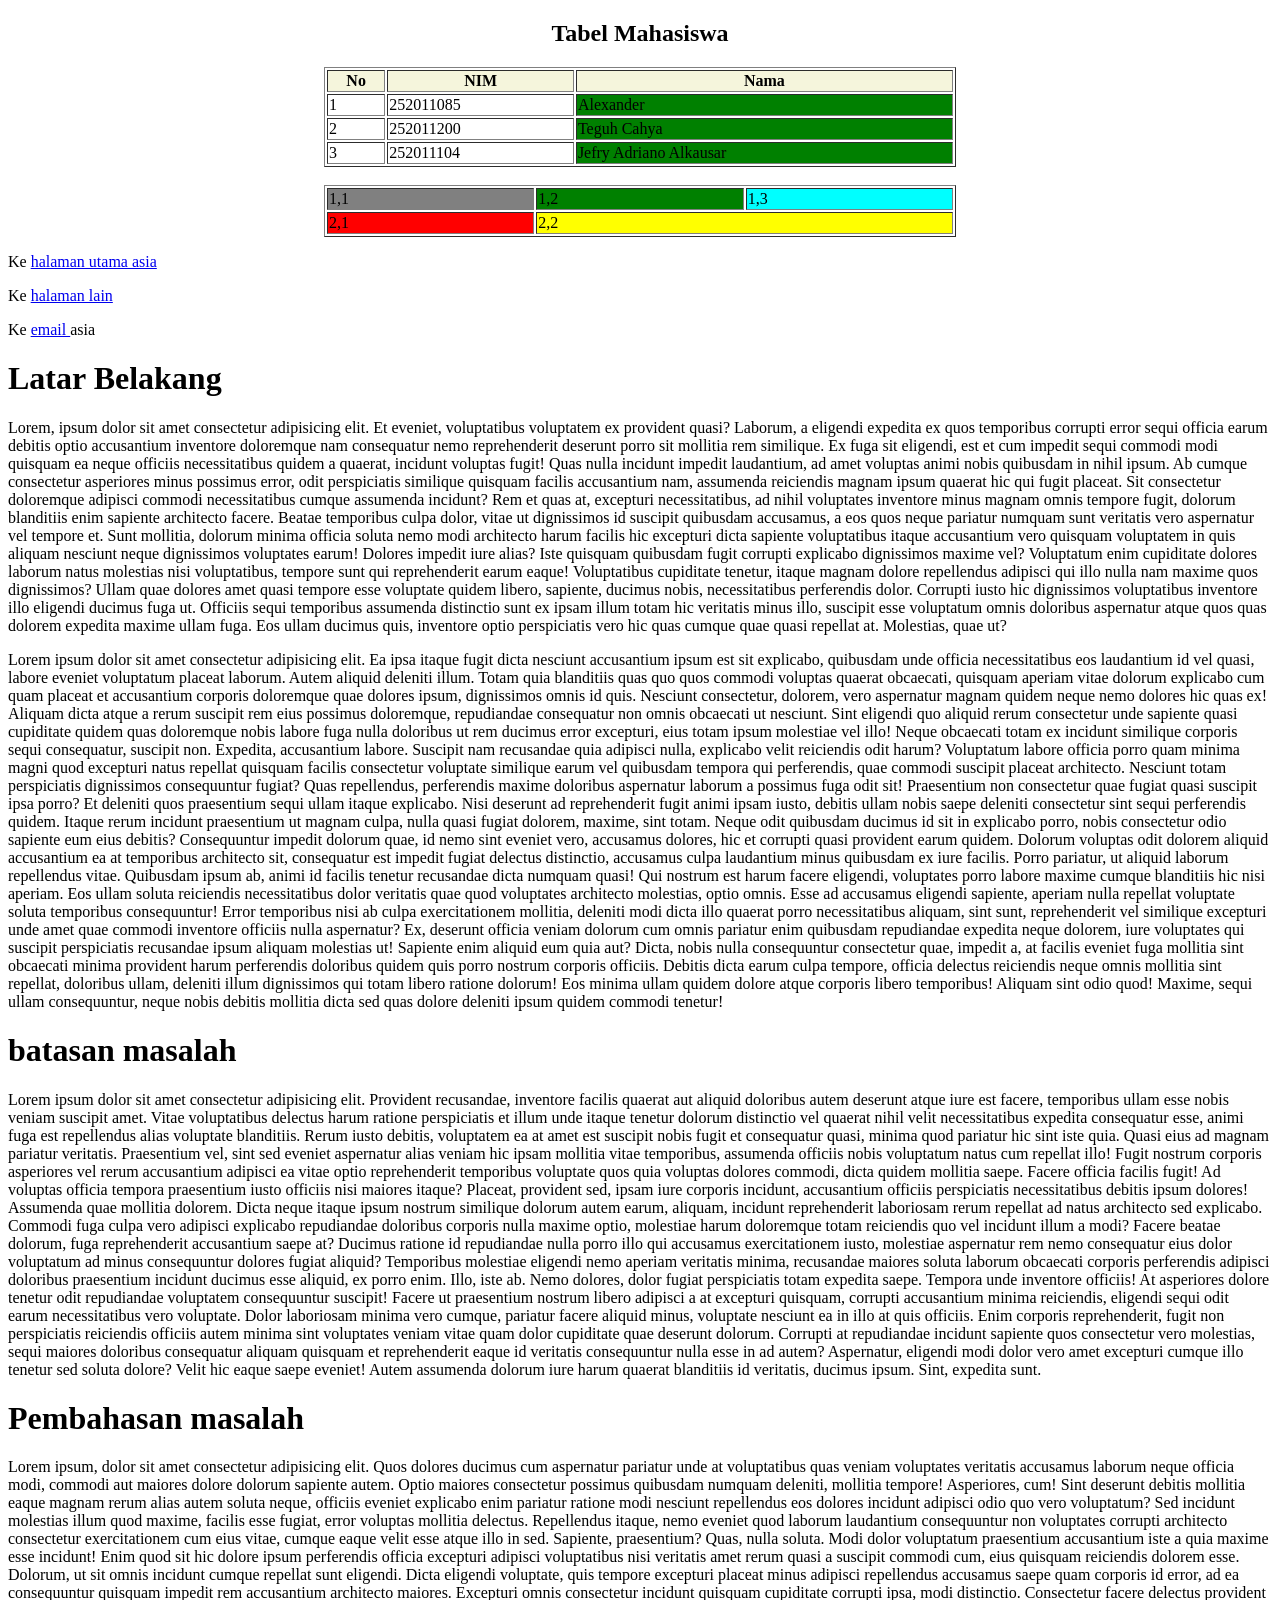
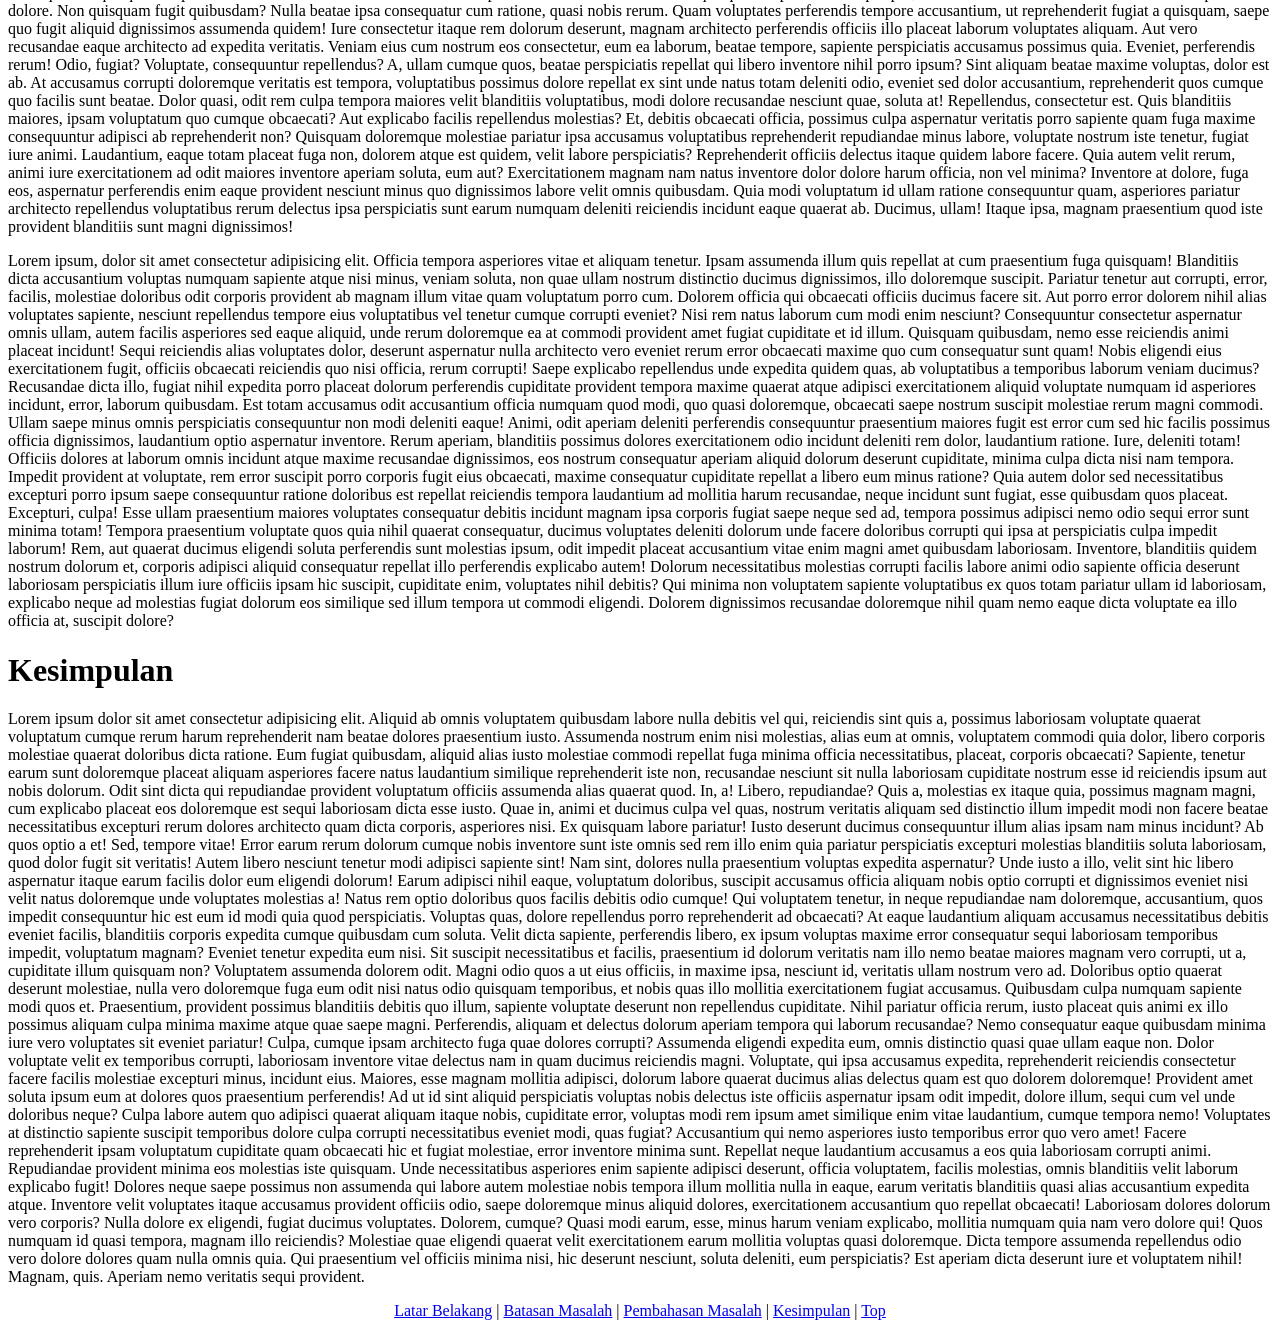
<file: tabel+link.html>
<!DOCTYPE html>
<html lang="en">
<head>
    <meta charset="UTF-8">
    <meta name="viewport" content="width=device-width, initial-scale=1.0">
    <title>tabel dan link</title>
</head>
<body>
    <section id="atas">
    <h2 align="center">Tabel Mahasiswa</h2>
    <table border="1" width="50%" align="center">
        <tr bgcolor="beige">
            <th>No</th>
            <th>NIM</th>
            <th>Nama</th>
        </tr>
        <tr>    
            <td>1</td>
            <td>252011085</td>
            <td bgcolor="green">Alexander</td>
        </tr>
        <tr>
            <td>2</td>
            <td>252011200</td>
            <td bgcolor="green">Teguh Cahya</td>
        </tr>
        <tr>
            <td>3</td>
            <td>252011104</td>
            <td bgcolor="green">Jefry Adriano Alkausar</td>
        </tr>
    </table>
    <br>
    <table border="1" width="50%" align="center">
        <tr>
            <td bgcolor="grey">1,1</td>
            <td bgcolor="green">1,2</td>
            <td colspan="2" bgcolor="Aqua">1,3</td>
            <!-- <td>1,4</td> -->
        </tr>
        <tr>
            <td rowspan="2" bgcolor="Red">2,1</td>
            <td colspan="3" rowspan="2" bgcolor="Yellow">2,2</td>
            <!-- <td>2,3</td>
            <td>2,4</td> -->
        </tr>
         <tr>
            <!-- <td>3,1</td> -->
            <!-- <td>3,2</td>
            <td>3,3</td>
            <td>3,4</td> -->
        </tr>
    </table>
    </section>

    <p>Ke <a href="https://www.nba.com/" target="_blank">halaman utama asia</a></p>
    <p>Ke <a href="c1.pert1.html" target="_blank">halaman lain</a></p>
    <p>Ke <a href="mailto:asia@asia.ac.id">email </a>asia</p>

    <a name="satu"></a><h1>Latar Belakang</h1>
    <p>Lorem, ipsum dolor sit amet consectetur adipisicing elit. Et eveniet, voluptatibus voluptatem ex provident quasi? Laborum, a eligendi expedita ex quos temporibus corrupti error sequi officia earum debitis optio accusantium inventore doloremque nam consequatur nemo reprehenderit deserunt porro sit mollitia rem similique. Ex fuga sit eligendi, est et cum impedit sequi commodi modi quisquam ea neque officiis necessitatibus quidem a quaerat, incidunt voluptas fugit! Quas nulla incidunt impedit laudantium, ad amet voluptas animi nobis quibusdam in nihil ipsum. Ab cumque consectetur asperiores minus possimus error, odit perspiciatis similique quisquam facilis accusantium nam, assumenda reiciendis magnam ipsum quaerat hic qui fugit placeat. Sit consectetur doloremque adipisci commodi necessitatibus cumque assumenda incidunt? Rem et quas at, excepturi necessitatibus, ad nihil voluptates inventore minus magnam omnis tempore fugit, dolorum blanditiis enim sapiente architecto facere. Beatae temporibus culpa dolor, vitae ut dignissimos id suscipit quibusdam accusamus, a eos quos neque pariatur numquam sunt veritatis vero aspernatur vel tempore et. Sunt mollitia, dolorum minima officia soluta nemo modi architecto harum facilis hic excepturi dicta sapiente voluptatibus itaque accusantium vero quisquam voluptatem in quis aliquam nesciunt neque dignissimos voluptates earum! Dolores impedit iure alias? Iste quisquam quibusdam fugit corrupti explicabo dignissimos maxime vel? Voluptatum enim cupiditate dolores laborum natus molestias nisi voluptatibus, tempore sunt qui reprehenderit earum eaque! Voluptatibus cupiditate tenetur, itaque magnam dolore repellendus adipisci qui illo nulla nam maxime quos dignissimos? Ullam quae dolores amet quasi tempore esse voluptate quidem libero, sapiente, ducimus nobis, necessitatibus perferendis dolor. Corrupti iusto hic dignissimos voluptatibus inventore illo eligendi ducimus fuga ut. Officiis sequi temporibus assumenda distinctio sunt ex ipsam illum totam hic veritatis minus illo, suscipit esse voluptatum omnis doloribus aspernatur atque quos quas dolorem expedita maxime ullam fuga. Eos ullam ducimus quis, inventore optio perspiciatis vero hic quas cumque quae quasi repellat at. Molestias, quae ut?</p>
    <p>Lorem ipsum dolor sit amet consectetur adipisicing elit. Ea ipsa itaque fugit dicta nesciunt accusantium ipsum est sit explicabo, quibusdam unde officia necessitatibus eos laudantium id vel quasi, labore eveniet voluptatum placeat laborum. Autem aliquid deleniti illum. Totam quia blanditiis quas quo quos commodi voluptas quaerat obcaecati, quisquam aperiam vitae dolorum explicabo cum quam placeat et accusantium corporis doloremque quae dolores ipsum, dignissimos omnis id quis. Nesciunt consectetur, dolorem, vero aspernatur magnam quidem neque nemo dolores hic quas ex! Aliquam dicta atque a rerum suscipit rem eius possimus doloremque, repudiandae consequatur non omnis obcaecati ut nesciunt. Sint eligendi quo aliquid rerum consectetur unde sapiente quasi cupiditate quidem quas doloremque nobis labore fuga nulla doloribus ut rem ducimus error excepturi, eius totam ipsum molestiae vel illo! Neque obcaecati totam ex incidunt similique corporis sequi consequatur, suscipit non. Expedita, accusantium labore. Suscipit nam recusandae quia adipisci nulla, explicabo velit reiciendis odit harum? Voluptatum labore officia porro quam minima magni quod excepturi natus repellat quisquam facilis consectetur voluptate similique earum vel quibusdam tempora qui perferendis, quae commodi suscipit placeat architecto. Nesciunt totam perspiciatis dignissimos consequuntur fugiat? Quas repellendus, perferendis maxime doloribus aspernatur laborum a possimus fuga odit sit! Praesentium non consectetur quae fugiat quasi suscipit ipsa porro? Et deleniti quos praesentium sequi ullam itaque explicabo. Nisi deserunt ad reprehenderit fugit animi ipsam iusto, debitis ullam nobis saepe deleniti consectetur sint sequi perferendis quidem. Itaque rerum incidunt praesentium ut magnam culpa, nulla quasi fugiat dolorem, maxime, sint totam. Neque odit quibusdam ducimus id sit in explicabo porro, nobis consectetur odio sapiente eum eius debitis? Consequuntur impedit dolorum quae, id nemo sint eveniet vero, accusamus dolores, hic et corrupti quasi provident earum quidem. Dolorum voluptas odit dolorem aliquid accusantium ea at temporibus architecto sit, consequatur est impedit fugiat delectus distinctio, accusamus culpa laudantium minus quibusdam ex iure facilis. Porro pariatur, ut aliquid laborum repellendus vitae. Quibusdam ipsum ab, animi id facilis tenetur recusandae dicta numquam quasi! Qui nostrum est harum facere eligendi, voluptates porro labore maxime cumque blanditiis hic nisi aperiam. Eos ullam soluta reiciendis necessitatibus dolor veritatis quae quod voluptates architecto molestias, optio omnis. Esse ad accusamus eligendi sapiente, aperiam nulla repellat voluptate soluta temporibus consequuntur! Error temporibus nisi ab culpa exercitationem mollitia, deleniti modi dicta illo quaerat porro necessitatibus aliquam, sint sunt, reprehenderit vel similique excepturi unde amet quae commodi inventore officiis nulla aspernatur? Ex, deserunt officia veniam dolorum cum omnis pariatur enim quibusdam repudiandae expedita neque dolorem, iure voluptates qui suscipit perspiciatis recusandae ipsum aliquam molestias ut! Sapiente enim aliquid eum quia aut? Dicta, nobis nulla consequuntur consectetur quae, impedit a, at facilis eveniet fuga mollitia sint obcaecati minima provident harum perferendis doloribus quidem quis porro nostrum corporis officiis. Debitis dicta earum culpa tempore, officia delectus reiciendis neque omnis mollitia sint repellat, doloribus ullam, deleniti illum dignissimos qui totam libero ratione dolorum! Eos minima ullam quidem dolore atque corporis libero temporibus! Aliquam sint odio quod! Maxime, sequi ullam consequuntur, neque nobis debitis mollitia dicta sed quas dolore deleniti ipsum quidem commodi tenetur!</p>
    <a name="dua"></a><h1>batasan masalah</h1>
    <p>Lorem ipsum dolor sit amet consectetur adipisicing elit. Provident recusandae, inventore facilis quaerat aut aliquid doloribus autem deserunt atque iure est facere, temporibus ullam esse nobis veniam suscipit amet. Vitae voluptatibus delectus harum ratione perspiciatis et illum unde itaque tenetur dolorum distinctio vel quaerat nihil velit necessitatibus expedita consequatur esse, animi fuga est repellendus alias voluptate blanditiis. Rerum iusto debitis, voluptatem ea at amet est suscipit nobis fugit et consequatur quasi, minima quod pariatur hic sint iste quia. Quasi eius ad magnam pariatur veritatis. Praesentium vel, sint sed eveniet aspernatur alias veniam hic ipsam mollitia vitae temporibus, assumenda officiis nobis voluptatum natus cum repellat illo! Fugit nostrum corporis asperiores vel rerum accusantium adipisci ea vitae optio reprehenderit temporibus voluptate quos quia voluptas dolores commodi, dicta quidem mollitia saepe. Facere officia facilis fugit! Ad voluptas officia tempora praesentium iusto officiis nisi maiores itaque? Placeat, provident sed, ipsam iure corporis incidunt, accusantium officiis perspiciatis necessitatibus debitis ipsum dolores! Assumenda quae mollitia dolorem. Dicta neque itaque ipsum nostrum similique dolorum autem earum, aliquam, incidunt reprehenderit laboriosam rerum repellat ad natus architecto sed explicabo. Commodi fuga culpa vero adipisci explicabo repudiandae doloribus corporis nulla maxime optio, molestiae harum doloremque totam reiciendis quo vel incidunt illum a modi? Facere beatae dolorum, fuga reprehenderit accusantium saepe at? Ducimus ratione id repudiandae nulla porro illo qui accusamus exercitationem iusto, molestiae aspernatur rem nemo consequatur eius dolor voluptatum ad minus consequuntur dolores fugiat aliquid? Temporibus molestiae eligendi nemo aperiam veritatis minima, recusandae maiores soluta laborum obcaecati corporis perferendis adipisci doloribus praesentium incidunt ducimus esse aliquid, ex porro enim. Illo, iste ab. Nemo dolores, dolor fugiat perspiciatis totam expedita saepe. Tempora unde inventore officiis! At asperiores dolore tenetur odit repudiandae voluptatem consequuntur suscipit! Facere ut praesentium nostrum libero adipisci a at excepturi quisquam, corrupti accusantium minima reiciendis, eligendi sequi odit earum necessitatibus vero voluptate. Dolor laboriosam minima vero cumque, pariatur facere aliquid minus, voluptate nesciunt ea in illo at quis officiis. Enim corporis reprehenderit, fugit non perspiciatis reiciendis officiis autem minima sint voluptates veniam vitae quam dolor cupiditate quae deserunt dolorum. Corrupti at repudiandae incidunt sapiente quos consectetur vero molestias, sequi maiores doloribus consequatur aliquam quisquam et reprehenderit eaque id veritatis consequuntur nulla esse in ad autem? Aspernatur, eligendi modi dolor vero amet excepturi cumque illo tenetur sed soluta dolore? Velit hic eaque saepe eveniet! Autem assumenda dolorum iure harum quaerat blanditiis id veritatis, ducimus ipsum. Sint, expedita sunt.</p>
    <a name="tiga"></a><h1>Pembahasan masalah</h1>
    <p>Lorem ipsum, dolor sit amet consectetur adipisicing elit. Quos dolores ducimus cum aspernatur pariatur unde at voluptatibus quas veniam voluptates veritatis accusamus laborum neque officia modi, commodi aut maiores dolore dolorum sapiente autem. Optio maiores consectetur possimus quibusdam numquam deleniti, mollitia tempore! Asperiores, cum! Sint deserunt debitis mollitia eaque magnam rerum alias autem soluta neque, officiis eveniet explicabo enim pariatur ratione modi nesciunt repellendus eos dolores incidunt adipisci odio quo vero voluptatum? Sed incidunt molestias illum quod maxime, facilis esse fugiat, error voluptas mollitia delectus. Repellendus itaque, nemo eveniet quod laborum laudantium consequuntur non voluptates corrupti architecto consectetur exercitationem cum eius vitae, cumque eaque velit esse atque illo in sed. Sapiente, praesentium? Quas, nulla soluta. Modi dolor voluptatum praesentium accusantium iste a quia maxime esse incidunt! Enim quod sit hic dolore ipsum perferendis officia excepturi adipisci voluptatibus nisi veritatis amet rerum quasi a suscipit commodi cum, eius quisquam reiciendis dolorem esse. Dolorum, ut sit omnis incidunt cumque repellat sunt eligendi. Dicta eligendi voluptate, quis tempore excepturi placeat minus adipisci repellendus accusamus saepe quam corporis id error, ad ea consequuntur quisquam impedit rem accusantium architecto maiores. Excepturi omnis consectetur incidunt quisquam cupiditate corrupti ipsa, modi distinctio. Consectetur facere delectus provident dolore. Non quisquam fugit quibusdam? Nulla beatae ipsa consequatur cum ratione, quasi nobis rerum. Quam voluptates perferendis tempore accusantium, ut reprehenderit fugiat a quisquam, saepe quo fugit aliquid dignissimos assumenda quidem! Iure consectetur itaque rem dolorum deserunt, magnam architecto perferendis officiis illo placeat laborum voluptates aliquam. Aut vero recusandae eaque architecto ad expedita veritatis. Veniam eius cum nostrum eos consectetur, eum ea laborum, beatae tempore, sapiente perspiciatis accusamus possimus quia. Eveniet, perferendis rerum! Odio, fugiat? Voluptate, consequuntur repellendus? A, ullam cumque quos, beatae perspiciatis repellat qui libero inventore nihil porro ipsum? Sint aliquam beatae maxime voluptas, dolor est ab. At accusamus corrupti doloremque veritatis est tempora, voluptatibus possimus dolore repellat ex sint unde natus totam deleniti odio, eveniet sed dolor accusantium, reprehenderit quos cumque quo facilis sunt beatae. Dolor quasi, odit rem culpa tempora maiores velit blanditiis voluptatibus, modi dolore recusandae nesciunt quae, soluta at! Repellendus, consectetur est. Quis blanditiis maiores, ipsam voluptatum quo cumque obcaecati? Aut explicabo facilis repellendus molestias? Et, debitis obcaecati officia, possimus culpa aspernatur veritatis porro sapiente quam fuga maxime consequuntur adipisci ab reprehenderit non? Quisquam doloremque molestiae pariatur ipsa accusamus voluptatibus reprehenderit repudiandae minus labore, voluptate nostrum iste tenetur, fugiat iure animi. Laudantium, eaque totam placeat fuga non, dolorem atque est quidem, velit labore perspiciatis? Reprehenderit officiis delectus itaque quidem labore facere. Quia autem velit rerum, animi iure exercitationem ad odit maiores inventore aperiam soluta, eum aut? Exercitationem magnam nam natus inventore dolor dolore harum officia, non vel minima? Inventore at dolore, fuga eos, aspernatur perferendis enim eaque provident nesciunt minus quo dignissimos labore velit omnis quibusdam. Quia modi voluptatum id ullam ratione consequuntur quam, asperiores pariatur architecto repellendus voluptatibus rerum delectus ipsa perspiciatis sunt earum numquam deleniti reiciendis incidunt eaque quaerat ab. Ducimus, ullam! Itaque ipsa, magnam praesentium quod iste provident blanditiis sunt magni dignissimos!</p>
    <p>Lorem ipsum, dolor sit amet consectetur adipisicing elit. Officia tempora asperiores vitae et aliquam tenetur. Ipsam assumenda illum quis repellat at cum praesentium fuga quisquam! Blanditiis dicta accusantium voluptas numquam sapiente atque nisi minus, veniam soluta, non quae ullam nostrum distinctio ducimus dignissimos, illo doloremque suscipit. Pariatur tenetur aut corrupti, error, facilis, molestiae doloribus odit corporis provident ab magnam illum vitae quam voluptatum porro cum. Dolorem officia qui obcaecati officiis ducimus facere sit. Aut porro error dolorem nihil alias voluptates sapiente, nesciunt repellendus tempore eius voluptatibus vel tenetur cumque corrupti eveniet? Nisi rem natus laborum cum modi enim nesciunt? Consequuntur consectetur aspernatur omnis ullam, autem facilis asperiores sed eaque aliquid, unde rerum doloremque ea at commodi provident amet fugiat cupiditate et id illum. Quisquam quibusdam, nemo esse reiciendis animi placeat incidunt! Sequi reiciendis alias voluptates dolor, deserunt aspernatur nulla architecto vero eveniet rerum error obcaecati maxime quo cum consequatur sunt quam! Nobis eligendi eius exercitationem fugit, officiis obcaecati reiciendis quo nisi officia, rerum corrupti! Saepe explicabo repellendus unde expedita quidem quas, ab voluptatibus a temporibus laborum veniam ducimus? Recusandae dicta illo, fugiat nihil expedita porro placeat dolorum perferendis cupiditate provident tempora maxime quaerat atque adipisci exercitationem aliquid voluptate numquam id asperiores incidunt, error, laborum quibusdam. Est totam accusamus odit accusantium officia numquam quod modi, quo quasi doloremque, obcaecati saepe nostrum suscipit molestiae rerum magni commodi. Ullam saepe minus omnis perspiciatis consequuntur non modi deleniti eaque! Animi, odit aperiam deleniti perferendis consequuntur praesentium maiores fugit est error cum sed hic facilis possimus officia dignissimos, laudantium optio aspernatur inventore. Rerum aperiam, blanditiis possimus dolores exercitationem odio incidunt deleniti rem dolor, laudantium ratione. Iure, deleniti totam! Officiis dolores at laborum omnis incidunt atque maxime recusandae dignissimos, eos nostrum consequatur aperiam aliquid dolorum deserunt cupiditate, minima culpa dicta nisi nam tempora. Impedit provident at voluptate, rem error suscipit porro corporis fugit eius obcaecati, maxime consequatur cupiditate repellat a libero eum minus ratione? Quia autem dolor sed necessitatibus excepturi porro ipsum saepe consequuntur ratione doloribus est repellat reiciendis tempora laudantium ad mollitia harum recusandae, neque incidunt sunt fugiat, esse quibusdam quos placeat. Excepturi, culpa! Esse ullam praesentium maiores voluptates consequatur debitis incidunt magnam ipsa corporis fugiat saepe neque sed ad, tempora possimus adipisci nemo odio sequi error sunt minima totam! Tempora praesentium voluptate quos quia nihil quaerat consequatur, ducimus voluptates deleniti dolorum unde facere doloribus corrupti qui ipsa at perspiciatis culpa impedit laborum! Rem, aut quaerat ducimus eligendi soluta perferendis sunt molestias ipsum, odit impedit placeat accusantium vitae enim magni amet quibusdam laboriosam. Inventore, blanditiis quidem nostrum dolorum et, corporis adipisci aliquid consequatur repellat illo perferendis explicabo autem! Dolorum necessitatibus molestias corrupti facilis labore animi odio sapiente officia deserunt laboriosam perspiciatis illum iure officiis ipsam hic suscipit, cupiditate enim, voluptates nihil debitis? Qui minima non voluptatem sapiente voluptatibus ex quos totam pariatur ullam id laboriosam, explicabo neque ad molestias fugiat dolorum eos similique sed illum tempora ut commodi eligendi. Dolorem dignissimos recusandae doloremque nihil quam nemo eaque dicta voluptate ea illo officia at, suscipit dolore?</p>
    <a name="empat"></a><h1>Kesimpulan</h1>
    <p>Lorem ipsum dolor sit amet consectetur adipisicing elit. Aliquid ab omnis voluptatem quibusdam labore nulla debitis vel qui, reiciendis sint quis a, possimus laboriosam voluptate quaerat voluptatum cumque rerum harum reprehenderit nam beatae dolores praesentium iusto. Assumenda nostrum enim nisi molestias, alias eum at omnis, voluptatem commodi quia dolor, libero corporis molestiae quaerat doloribus dicta ratione. Eum fugiat quibusdam, aliquid alias iusto molestiae commodi repellat fuga minima officia necessitatibus, placeat, corporis obcaecati? Sapiente, tenetur earum sunt doloremque placeat aliquam asperiores facere natus laudantium similique reprehenderit iste non, recusandae nesciunt sit nulla laboriosam cupiditate nostrum esse id reiciendis ipsum aut nobis dolorum. Odit sint dicta qui repudiandae provident voluptatum officiis assumenda alias quaerat quod. In, a! Libero, repudiandae? Quis a, molestias ex itaque quia, possimus magnam magni, cum explicabo placeat eos doloremque est sequi laboriosam dicta esse iusto. Quae in, animi et ducimus culpa vel quas, nostrum veritatis aliquam sed distinctio illum impedit modi non facere beatae necessitatibus excepturi rerum dolores architecto quam dicta corporis, asperiores nisi. Ex quisquam labore pariatur! Iusto deserunt ducimus consequuntur illum alias ipsam nam minus incidunt? Ab quos optio a et! Sed, tempore vitae! Error earum rerum dolorum cumque nobis inventore sunt iste omnis sed rem illo enim quia pariatur perspiciatis excepturi molestias blanditiis soluta laboriosam, quod dolor fugit sit veritatis! Autem libero nesciunt tenetur modi adipisci sapiente sint! Nam sint, dolores nulla praesentium voluptas expedita aspernatur? Unde iusto a illo, velit sint hic libero aspernatur itaque earum facilis dolor eum eligendi dolorum! Earum adipisci nihil eaque, voluptatum doloribus, suscipit accusamus officia aliquam nobis optio corrupti et dignissimos eveniet nisi velit natus doloremque unde voluptates molestias a! Natus rem optio doloribus quos facilis debitis odio cumque! Qui voluptatem tenetur, in neque repudiandae nam doloremque, accusantium, quos impedit consequuntur hic est eum id modi quia quod perspiciatis. Voluptas quas, dolore repellendus porro reprehenderit ad obcaecati? At eaque laudantium aliquam accusamus necessitatibus debitis eveniet facilis, blanditiis corporis expedita cumque quibusdam cum soluta. Velit dicta sapiente, perferendis libero, ex ipsum voluptas maxime error consequatur sequi laboriosam temporibus impedit, voluptatum magnam? Eveniet tenetur expedita eum nisi. Sit suscipit necessitatibus et facilis, praesentium id dolorum veritatis nam illo nemo beatae maiores magnam vero corrupti, ut a, cupiditate illum quisquam non? Voluptatem assumenda dolorem odit. Magni odio quos a ut eius officiis, in maxime ipsa, nesciunt id, veritatis ullam nostrum vero ad. Doloribus optio quaerat deserunt molestiae, nulla vero doloremque fuga eum odit nisi natus odio quisquam temporibus, et nobis quas illo mollitia exercitationem fugiat accusamus. Quibusdam culpa numquam sapiente modi quos et. Praesentium, provident possimus blanditiis debitis quo illum, sapiente voluptate deserunt non repellendus cupiditate. Nihil pariatur officia rerum, iusto placeat quis animi ex illo possimus aliquam culpa minima maxime atque quae saepe magni. Perferendis, aliquam et delectus dolorum aperiam tempora qui laborum recusandae? Nemo consequatur eaque quibusdam minima iure vero voluptates sit eveniet pariatur! Culpa, cumque ipsam architecto fuga quae dolores corrupti? Assumenda eligendi expedita eum, omnis distinctio quasi quae ullam eaque non. Dolor voluptate velit ex temporibus corrupti, laboriosam inventore vitae delectus nam in quam ducimus reiciendis magni. Voluptate, qui ipsa accusamus expedita, reprehenderit reiciendis consectetur facere facilis molestiae excepturi minus, incidunt eius. Maiores, esse magnam mollitia adipisci, dolorum labore quaerat ducimus alias delectus quam est quo dolorem doloremque! Provident amet soluta ipsum eum at dolores quos praesentium perferendis! Ad ut id sint aliquid perspiciatis voluptas nobis delectus iste officiis aspernatur ipsam odit impedit, dolore illum, sequi cum vel unde doloribus neque? Culpa labore autem quo adipisci quaerat aliquam itaque nobis, cupiditate error, voluptas modi rem ipsum amet similique enim vitae laudantium, cumque tempora nemo! Voluptates at distinctio sapiente suscipit temporibus dolore culpa corrupti necessitatibus eveniet modi, quas fugiat? Accusantium qui nemo asperiores iusto temporibus error quo vero amet! Facere reprehenderit ipsam voluptatum cupiditate quam obcaecati hic et fugiat molestiae, error inventore minima sunt. Repellat neque laudantium accusamus a eos quia laboriosam corrupti animi. Repudiandae provident minima eos molestias iste quisquam. Unde necessitatibus asperiores enim sapiente adipisci deserunt, officia voluptatem, facilis molestias, omnis blanditiis velit laborum explicabo fugit! Dolores neque saepe possimus non assumenda qui labore autem molestiae nobis tempora illum mollitia nulla in eaque, earum veritatis blanditiis quasi alias accusantium expedita atque. Inventore velit voluptates itaque accusamus provident officiis odio, saepe doloremque minus aliquid dolores, exercitationem accusantium quo repellat obcaecati! Laboriosam dolores dolorum vero corporis? Nulla dolore ex eligendi, fugiat ducimus voluptates. Dolorem, cumque? Quasi modi earum, esse, minus harum veniam explicabo, mollitia numquam quia nam vero dolore qui! Quos numquam id quasi tempora, magnam illo reiciendis? Molestiae quae eligendi quaerat velit exercitationem earum mollitia voluptas quasi doloremque. Dicta tempore assumenda repellendus odio vero dolore dolores quam nulla omnis quia. Qui praesentium vel officiis minima nisi, hic deserunt nesciunt, soluta deleniti, eum perspiciatis? Est aperiam dicta deserunt iure et voluptatem nihil! Magnam, quis. Aperiam nemo veritatis sequi provident.</p>
    <p align="center"><a href="#satu"> Latar Belakang</a> | <a href="#dua">Batasan Masalah</a> | <a href="#tiga">Pembahasan Masalah</a> | <a href="#empat">Kesimpulan</a> | <a href="#atas">Top</a></p>
</body>
</html>
</file>
<file: style.css>
/* RESET CSS */
* {
    margin: 0;
    padding: 0;
    box-sizing: border-box;
}
.logo {
    font-family: 'Bebas Neue', sans-serif;
    font-size: 32px;
    letter-spacing: 2px;
    color: #16A085
}
body {
    font-family: 'Poppins', sans-serif;
    background: #F2F2F2;
    color: #333333;
    line-height: 1.6;
}

a {
    text-decoration: none;
}
h1, h2, .category-title {
    font-family: 'Oswald', sans-serif;
}

/* HEADER */
header {
    background: #151515;
    padding: 20px 8%;
    display: flex;
    justify-content: space-between;
    align-items: center;
    box-shadow: 0 2px 8px #0000000d;

}

header h2 {
    font-family: 'Trebuchet MS', sans-serif;
    color: #F47B20;
    font-size: 27px;
}

header h2 span,
footer span {
    color: #ffffff;
}

nav {
    display: flex;
    gap: 25px;
    align-items: center;
}

nav a {
    color: #F47B20;
    font-size: 15px;
    font-weight: bold;
}

nav a:hover,
nav a.active {
    color: #F2F2F2;
}

.btn-nav {
    background: #F47B20;
    color: white;
    padding: 10px 17px;
    border-radius: 5px;
}

/* TOMBOL */
.btn {
    display: inline-block;
    background: #F47B20;
    color: white;
    padding: 12px 22px;
    border: none;
    border-radius: 5px;
    cursor: pointer;
    font-size: 14px;
    font-weight: bold;
}

.btn:hover,
.btn-nav:hover {
    background: #16A085;
    color: white;
}

.btn-light {
    background: #F47B20;
    color: #F3F3F3;
}

.btn-light:hover {
    background: #eaf0e5;
    color: #F47B20;
}

/* HALAMAN BERANDA */
.hero {
    padding: 85px 10%;
    min-height: 450px;
    display: flex;
    align-items: center;
    justify-content: space-between;
    gap: 40px;
    background: #eaf0e5;
}

.hero-text {
    max-width: 500px;
}

.hero-text h4 {
    color: #F47B20;
    letter-spacing: 2px;
    margin-bottom: 15px;
}

.hero-text h1 {
    font-family: 'Anton', sans-serif;
    font-size: 52px;
    line-height: 1.15;
    margin-bottom: 20px;
    letter-spacing: 1px;
}

.hero-text p {
    color: #333333;
    margin-bottom: 25px;
}

.hero-image {
    background: #202020;
    border-radius: 50%;
    width: 420px;
    height: 420px;
    display: flex;
    align-items: center;
    justify-content: center;
    flex-wrap: wrap;
    padding: 35px;
    text-align: center;
}

.hero-image img {
    width: 250px;
    height: 250px;
    object-fit: cover;
    border-radius: 12px;
    margin: 5px;
}

.hero-image h3 {
    width: 100%;
    color: #F47B20;
    font-size: 25px;
}

/* BAGIAN UMUM */
.section {
    padding: 65px 8%;
    text-align: center;
}

.section h2 {
    font-size: 30px;
    margin-bottom: 5px;
}

.subjudul {
    color: #777;
    margin-bottom: 35px;
}

/* KATEGORI */
.kategori {
    display: grid;
    grid-template-columns: 1fr 1fr;
    gap: 25px;
}

.kategori-card {
    background: white;
    padding: 20px;
    border-radius: 10px;
    box-shadow: 0 3px 12px #0000000d;
    transform: translateY();
}

.kategori-card img {
    width: 100%;
    height: 200px;
    object-fit: cover;
    border-radius: 8px;
    display: block;
    transition: 0,5;
    
}
.kategori-card:hover img {
    transform: scale(1.08)
}
.kategori-card h3 {
    margin: 10px 0;
}

.kategori-card p {
    color: #777;
    margin-bottom: 15px;
    overflow: hidden;
    
}

.kategori-card a {
    color: #777;
    font-weight: bold;
    overflow: hidden;
}

/* PROMO */
.promo {
    margin: 20px 8% 60px;
    padding: 40px;
    background: #151515;
    color: white;
    text-align: center;
    border-radius: 10px;
}

.promo h2 {
    margin-bottom: 10px;
}

.promo p {
    margin-bottom: 20px;
}

/* PRODUK */
.kategori-title {
    text-align: left;
    margin: 35px 0 20px;
    color: #151515;
}

.produk-container {
    display: grid;
    grid-template-columns: repeat(3, 1fr);
    gap: 25px;
}

.produk-card {
    background: white;
    border-radius: 10px;
    overflow: hidden;
    padding-bottom: 22px;
    box-shadow: 0 3px 12px #0000000d;
    transition: 0.3s;
}

.produk-card:hover {
    transform: translateY(-5px);
}

.produk-card img {
    width: 100%;
    height: 250px;
    object-fit: cover;
    display: block;
    transition: 0.3s;
}

.produk-card:hover img {
    transform: scale(1.04);
}

.produk-info {
    padding: 15px;
}

.produk-info h3 {
    font-family: 'Monserrat',sans-serif;
    font-weight: 700px;
    margin: 5px 0;
}

.produk-info p {
    font-size: 13px;
    color: #777;
    margin-bottom: 10px;
}

.produk-info h4 {
    color: #F47B20;
    margin-bottom: 15px;
}

/* TENTANG */
.tentang {
    display: grid;
    grid-template-columns: 1fr 1.5fr;
    gap: 40px;
    text-align: left;
    align-items: center;
}

.tentang-image {
    background: #e4ebdd;
    padding: 20px;
    border-radius: 10px;
}

.tentang-image img {
    width: 100%;
    height: 250px;
    object-fit: cover;
    border-radius: 8px;
    margin-bottom: 10px;
}

.tentang-image img:last-child {
    margin-bottom: 0;
}

.tentang-text h2 {
    font-family: 'Oswald', sans-serif;
    margin-bottom: 15px;
    font-size: 25px;
}

.tentang-text h3 {
    font-family: 'Times New Roman', sans-serif;
    color: #F47B20;
    margin: 15px 0 5px;
}
.tentang-text p {
    color: #131313;
    margin-bottom: 10px;
}

/* KONTAK */
.kontak-container {
    display: grid;
    grid-template-columns: repeat(3, 1fr);
    gap: 20px;
}

.kontak-card {
    background: white;
    padding: 35px 15px;
    border-radius: 10px;
    box-shadow: 0 3px 12px #0000000d;
}

.kontak-card h3 {
    color: #F47B20;
    margin-bottom: 10px;
}

.kontak-card p {
    color: #777;
    font-size: 14px;
}

/* FORM PEMESANAN */
.form-container {
    max-width: 600px;
    margin: auto;
    background: white;
    padding: 30px;
    border-radius: 10px;
    text-align: left;
    box-shadow: 0 3px 15px #0000000d;
}

form label {
    display: block;
    font-weight: bold;
    margin: 15px 0 7px;
    font-size: 14px;
}

form input,
form select,
form textarea {
    width: 100%;
    padding: 12px;
    border: 1px solid #ddd;
    border-radius: 5px;
    font-size: 14px;
    font-family: Arial, sans-serif;
}

form input:focus,
form select:focus,
form textarea:focus {
    outline: 2px solid #b7cdb0;
    border-color: #F47B20;
}

form textarea {
    resize: vertical;
}

form button {
    width: 100%;
    margin-top: 22px;
}

/* FOOTER */
footer {
    background: #131313;
    color: white;
    padding: 25px;
    text-align: center;
}

footer h3 {
    margin-bottom: 5px;
}

footer p {
    font-size: 12px;
    color: #cbd5c7;
}

/* RESPONSIVE */
@media (max-width: 768px) {

    header {
        flex-direction: column;
        gap: 15px;
    }

    nav {
        justify-content: center;
        flex-wrap: wrap;
        gap: 12px;
    }

    .hero {
        flex-direction: column;
        text-align: center;
        padding: 50px 7%;
    }

    .hero-text h1 {
        font-size: 40px;
    }

    .hero-image {
        width: 250px;
        height: 250px;
    }

    .hero-image img {
        width: 75px;
        height: 75px;
    }

    .kategori,
    .produk-container,
    .kontak-container,
    .tentang {
        grid-template-columns: 1fr;
    }

    .section {
        padding: 45px 6%;
    }

    .promo {
        margin: 10px 6% 40px;
        padding: 30px 15px;
    }

    .tentang {
        gap: 20px;
    }
}

/* Pesan berhasil */
.success-message {
    background-color: #e8f8ee;
    border: 2px solid #28a745;
    border-radius: 12px;
    padding: 25px;
    margin-top: 25px;
    text-align: center;
    color: #155724;
}

.success-message h2 {
    margin-bottom: 15px;
    color: #218838;
}

.success-message p {
    line-height: 1.8;
    margin-bottom: 15px;
}

.success-message strong {
    display: block;
    margin-top: 15px;
}
</file>
<file: styleku.css>
.satu {
    width: 300px;
    height: 300px;
    background-color: salmon;
    padding: 20px;
    border : 10pt double blue;
    border-radius: 50px;
    margin: 30px;
    overflow: auto;
}

.dua {
    background-color: yellow;
    width: 300px;
    height: 300px;
    display: inline-block;
}

img {
    float: right;

}
.ijo { width : 300px; height: 300px; background-color: olive;
}
.pink { width: 300px; height: 300px; background-color: pink;
    position:fixed;
    /* left:0;top:0; */
    right:0; bottom:0;
}
.gold { width : 300px; height: 300px; background-color: gold;}
.container { width: 80%; height: 1800px; position:relative;
    border: 10pt solid black; margin: 0 auto;}
</file>
<file: css1.css>
/* css eksternal */
h1 {
    font-family: 'monotype corsiva';
}
</file>
